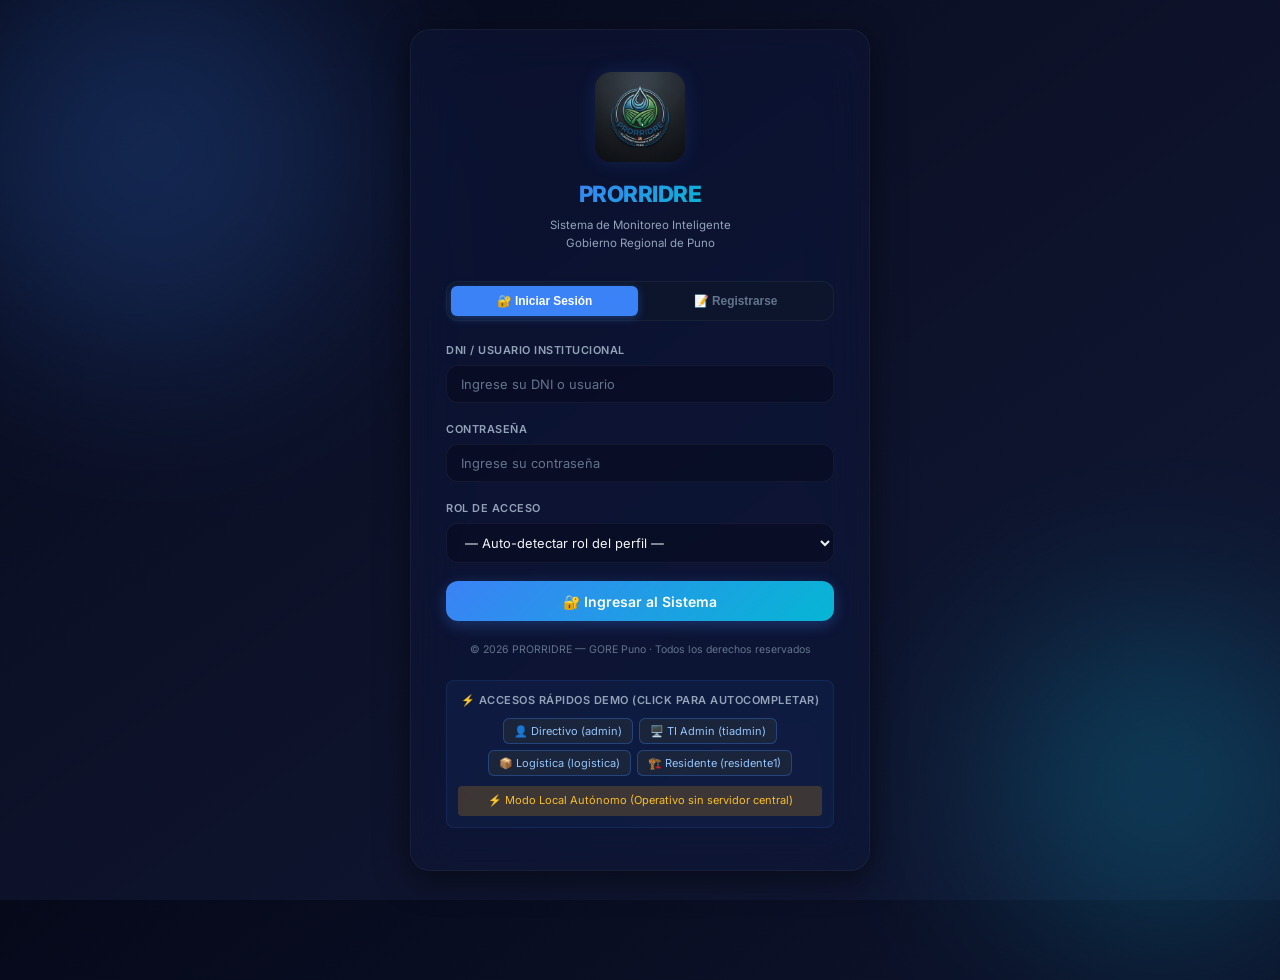
<file: YASMIN-MODEL-REDES-main/YASMIN-MODEL-REDES-main/index.html>
<!DOCTYPE html>
<html lang="es">
<head>
  <meta charset="UTF-8">
  <meta name="viewport" content="width=device-width, initial-scale=1.0">
  <meta name="description" content="PRORRIDRE Smart Dashboard - Sistema de Monitoreo Inteligente del Programa Regional de Riego y Drenaje, GORE Puno">
  <title>PRORRIDRE — Inicio de Sesión</title>
  <link rel="stylesheet" href="css/styles.css">
  <link rel="icon" href="assets/logo.jpg" type="image/jpeg">
  <style>
    .btn-demo-chip {
      background: rgba(30, 41, 59, 0.85);
      border: 1px solid rgba(59, 130, 246, 0.35);
      color: #93c5fd;
      border-radius: 6px;
      padding: 5px 10px;
      font-size: 11px;
      font-family: inherit;
      cursor: pointer;
      transition: all 0.2s ease;
    }
    .btn-demo-chip:hover {
      background: rgba(59, 130, 246, 0.25);
      border-color: #60a5fa;
      color: #ffffff;
      transform: translateY(-1px);
    }
  </style>
</head>
<body class="login-page">

  <div class="login-card">
    <!-- Logo -->
    <div class="login-logo">
      <img src="assets/logo.jpg" alt="PRORRIDRE Logo">
      <h1>PRORRIDRE</h1>
      <p>Sistema de Monitoreo Inteligente<br>Gobierno Regional de Puno</p>
    </div>

    <!-- Auth Tabs Switcher -->
    <div class="auth-tabs">
      <button type="button" class="auth-tab active" id="tabLogin" onclick="switchAuthTab('login')">
        🔐 Iniciar Sesión
      </button>
      <button type="button" class="auth-tab" id="tabRegister" onclick="switchAuthTab('register')">
        📝 Registrarse
      </button>
    </div>

    <!-- Active Session Notification Card -->
    <div id="sessionDetectedBox" style="display:none; margin: 12px 0 16px 0; padding: 12px 14px; border-radius: 8px; background: rgba(59, 130, 246, 0.12); border: 1px solid rgba(59, 130, 246, 0.35); text-align: center;">
      <div style="font-size: 13px; color: #e2e8f0; margin-bottom: 4px;">
        📌 <strong>Sesión activa:</strong> <span id="sessionDetectedName" style="color: #60a5fa; font-weight: 600;"></span>
      </div>
      <div style="font-size: 11px; color: #94a3b8; margin-bottom: 10px;">
        Perfil asignado: <span id="sessionDetectedRole" style="color: #38bdf8; font-weight: 600;"></span>
      </div>
      <div style="display: flex; gap: 8px; justify-content: center;">
        <a href="dashboard.html" class="btn btn-primary" style="padding: 6px 14px; font-size: 12px; text-decoration: none; display: inline-flex; align-items: center; gap: 4px;">
          Entrar al Dashboard →
        </a>
        <button type="button" onclick="limpiarSesionYQuedarse()" class="btn btn-ghost" style="padding: 6px 12px; font-size: 12px; border: 1px solid rgba(239, 68, 68, 0.4); color: #fca5a5;">
          🚪 Cambiar Usuario
        </button>
      </div>
    </div>

    <!-- Notification Messages -->
    <div id="loginError" class="login-error">
      <span>⚠️</span> <span id="loginErrorMsg">Credenciales incorrectas</span>
    </div>
    <div id="loginSuccess" class="login-success">
      <span>✅</span> <span id="loginSuccessMsg">Operación completada con éxito</span>
    </div>

    <!-- PANEL 1: Login Form -->
    <div class="auth-panel active" id="panelLogin">
      <form id="loginForm" autocomplete="off">
        <div class="form-group">
          <label for="loginUser">DNI / Usuario Institucional</label>
          <input type="text" id="loginUser" placeholder="Ingrese su DNI o usuario" required>
        </div>

        <div class="form-group">
          <label for="loginPass">Contraseña</label>
          <input type="password" id="loginPass" placeholder="Ingrese su contraseña" required>
        </div>

        <div class="form-group">
          <label for="loginRol">Rol de Acceso</label>
          <select id="loginRol">
            <option value="">— Auto-detectar rol del perfil —</option>
            <option value="Directivo">Directivo</option>
            <option value="Residente de Obra">Residente de Obra</option>
            <option value="Abastecimiento">Abastecimiento</option>
            <option value="TI Admin">TI Admin</option>
          </select>
        </div>

        <button type="submit" class="btn btn-primary" id="loginBtn" style="width: 100%;">
          🔐 Ingresar al Sistema
        </button>
      </form>
    </div>

    <!-- PANEL 2: Register Form -->
    <div class="auth-panel" id="panelRegister">
      <form id="registerForm" autocomplete="off">
        <div class="form-row">
          <div class="form-group">
            <label for="regDni">DNI</label>
            <input type="text" id="regDni" placeholder="8 dígitos" maxlength="8" pattern="[0-9]{8}" required>
          </div>
          <div class="form-group">
            <label for="regUser">Usuario</label>
            <input type="text" id="regUser" placeholder="ej. mquispe" required>
          </div>
        </div>

        <div class="form-group">
          <label for="regNombre">Nombres y Apellidos</label>
          <input type="text" id="regNombre" placeholder="ej. Ing. Mario Quispe Condori" required>
        </div>

        <div class="form-row">
          <div class="form-group">
            <label for="regCargo">Cargo</label>
            <input type="text" id="regCargo" placeholder="ej. Supervisor de Obra" required>
          </div>
          <div class="form-group">
            <label for="regRol">Rol Institucional</label>
            <select id="regRol" required>
              <option value="Directivo">Directivo</option>
              <option value="Residente de Obra">Residente de Obra</option>
              <option value="Abastecimiento">Abastecimiento</option>
              <option value="TI Admin">TI Admin</option>
            </select>
          </div>
        </div>

        <div class="form-row">
          <div class="form-group">
            <label for="regPass">Contraseña</label>
            <input type="password" id="regPass" placeholder="Mínimo 4 caracteres" minlength="4" required>
          </div>
          <div class="form-group">
            <label for="regPassConfirm">Confirmar</label>
            <input type="password" id="regPassConfirm" placeholder="Repetir contraseña" minlength="4" required>
          </div>
        </div>

        <button type="submit" class="btn btn-primary" id="registerBtn" style="width: 100%;">
          ✨ Crear Cuenta e Ingresar
        </button>
      </form>
    </div>

    <div class="login-footer">
      © 2026 PRORRIDRE — GORE Puno · Todos los derechos reservados
    </div>

    <!-- Quick Access Demo Chips -->
    <div class="login-hint" style="margin-top: 1.5rem; text-align: center;">
      <div style="font-size: 11px; color: #94a3b8; margin-bottom: 8px; font-weight: 600; text-transform: uppercase; letter-spacing: 0.5px;">
        ⚡ Accesos Rápidos Demo (Click para autocompletar)
      </div>
      <div style="display: flex; flex-wrap: wrap; gap: 6px; justify-content: center; margin-bottom: 10px;">
        <button type="button" class="btn-demo-chip" onclick="cargarUsuarioDemo('admin', 'admin123', 'Directivo')">👤 Directivo (admin)</button>
        <button type="button" class="btn-demo-chip" onclick="cargarUsuarioDemo('tiadmin', 'tiadmin123', 'TI Admin')">🖥️ TI Admin (tiadmin)</button>
        <button type="button" class="btn-demo-chip" onclick="cargarUsuarioDemo('logistica', 'logistica123', 'Abastecimiento')">📦 Logística (logistica)</button>
        <button type="button" class="btn-demo-chip" onclick="cargarUsuarioDemo('residente1', 'residente123', 'Residente de Obra')">🏗️ Residente (residente1)</button>
      </div>
      <div id="backendBadge" style="font-size: 11px; padding: 6px 8px; border-radius: 4px; background: rgba(59,130,246,0.15); color: #93c5fd; text-align: center;">
        Verificando conexión con API On-Premise...
      </div>
    </div>
  </div>

  <script src="js/data.js"></script>
  <script src="js/auth.js"></script>
  <script src="js/api.js"></script>
  <script>
    // Tab switching
    function switchAuthTab(tab) {
      hideAlerts();
      const tabLogin = document.getElementById("tabLogin");
      const tabRegister = document.getElementById("tabRegister");
      const panelLogin = document.getElementById("panelLogin");
      const panelRegister = document.getElementById("panelRegister");

      if (tab === "register") {
        tabLogin.classList.remove("active");
        tabRegister.classList.add("active");
        panelLogin.classList.remove("active");
        panelRegister.classList.add("active");
      } else {
        tabRegister.classList.remove("active");
        tabLogin.classList.add("active");
        panelRegister.classList.remove("active");
        panelLogin.classList.add("active");
      }
    }

    // Check backend health
    Api.checkHealth().then(isOnline => {
      const badge = document.getElementById("backendBadge");
      if (badge) {
        if (isOnline) {
          badge.style.background = "rgba(16, 185, 129, 0.2)";
          badge.style.color = "#34d399";
          badge.innerHTML = "🟢 Servidor FastAPI On-Premise En Línea (127.0.0.1:8000)";
        } else {
          badge.style.background = "rgba(245, 158, 11, 0.2)";
          badge.style.color = "#fbbf24";
          badge.innerHTML = "⚡ Modo Local Autónomo (Operativo sin servidor central)";
        }
      }
    });

    // Sesión previa: Mostrar información en vez de redirigir a ciegas
    const currentSession = Auth.getSession();
    const sessionBox = document.getElementById("sessionDetectedBox");
    if (currentSession && sessionBox) {
      const nameEl = document.getElementById("sessionDetectedName");
      const roleEl = document.getElementById("sessionDetectedRole");
      if (nameEl) nameEl.textContent = currentSession.nombre || currentSession.username;
      if (roleEl) roleEl.textContent = currentSession.rol;
      sessionBox.style.display = "block";
    }

    function limpiarSesionYQuedarse() {
      localStorage.removeItem(Auth.SESSION_KEY);
      localStorage.removeItem(Auth.TOKEN_KEY);
      const sessionBox = document.getElementById("sessionDetectedBox");
      if (sessionBox) sessionBox.style.display = "none";
      showSuccess("Sesión finalizada. Ingrese con sus nuevas credenciales.");
      document.getElementById("loginUser").value = "";
      document.getElementById("loginPass").value = "";
      document.getElementById("loginRol").value = "";
    }

    function cargarUsuarioDemo(user, pass, rol) {
      document.getElementById("loginUser").value = user;
      document.getElementById("loginPass").value = pass;
      document.getElementById("loginRol").value = rol;
      hideAlerts();
      const loginBtn = document.getElementById("loginBtn");
      if (loginBtn) {
        loginBtn.focus();
      }
    }

    const errorBox = document.getElementById("loginError");
    const errorMsg = document.getElementById("loginErrorMsg");
    const successBox = document.getElementById("loginSuccess");
    const successMsg = document.getElementById("loginSuccessMsg");

    function hideAlerts() {
      errorBox.classList.remove("visible");
      successBox.classList.remove("visible");
    }

    function showError(msg) {
      hideAlerts();
      errorMsg.textContent = msg;
      errorBox.classList.add("visible");
    }

    function showSuccess(msg) {
      hideAlerts();
      successMsg.textContent = msg;
      successBox.classList.add("visible");
    }

    /* ── Login Submission ── */
    const loginForm = document.getElementById("loginForm");
    loginForm.addEventListener("submit", async function(e) {
      e.preventDefault();
      hideAlerts();

      const user = document.getElementById("loginUser").value.trim();
      const pass = document.getElementById("loginPass").value;
      const rol  = document.getElementById("loginRol").value;

      if (!user || !pass) {
        showError("Complete todos los campos obligatorios.");
        return;
      }

      const loginBtn = document.getElementById("loginBtn");
      loginBtn.disabled = true;
      loginBtn.textContent = "Validando credenciales...";

      try {
        const result = await Api.login(user, pass, rol || null);

        if (!result.success) {
          showError(result.message);
          loginBtn.disabled = false;
          loginBtn.textContent = "🔐 Ingresar al Sistema";
          return;
        }

        // Validate role if specified
        if (rol && result.session.rol !== rol) {
          localStorage.removeItem(Auth.SESSION_KEY);
          showError("El rol seleccionado no coincide con su perfil. Su perfil asignado es: " + result.session.rol);
          loginBtn.disabled = false;
          loginBtn.textContent = "🔐 Ingresar al Sistema";
          return;
        }

        // Ensure session is saved firmly in localStorage
        localStorage.setItem(Auth.SESSION_KEY, JSON.stringify(result.session));
        if (result.token) localStorage.setItem(Auth.TOKEN_KEY, result.token);

        showSuccess("¡Sesión iniciada con éxito! Redirigiendo...");
        setTimeout(() => {
          window.location.href = "dashboard.html";
        }, 300);
      } catch (err) {
        console.error("Login error:", err);
        showError("Error de conexión durante el inicio de sesión.");
        loginBtn.disabled = false;
        loginBtn.textContent = "🔐 Ingresar al Sistema";
      }
    });

    /* ── Register Submission ── */
    const registerForm = document.getElementById("registerForm");
    registerForm.addEventListener("submit", async function(e) {
      e.preventDefault();
      hideAlerts();

      const dni = document.getElementById("regDni").value.trim();
      const user = document.getElementById("regUser").value.trim();
      const nombre = document.getElementById("regNombre").value.trim();
      const cargo = document.getElementById("regCargo").value.trim();
      const rol = document.getElementById("regRol").value;
      const pass = document.getElementById("regPass").value;
      const passConfirm = document.getElementById("regPassConfirm").value;

      if (!dni || !user || !nombre || !cargo || !pass) {
        showError("Por favor complete todos los datos requeridos.");
        return;
      }

      if (pass !== passConfirm) {
        showError("Las contraseñas no coinciden. Verifíquelas e intente nuevamente.");
        return;
      }

      const registerBtn = document.getElementById("registerBtn");
      registerBtn.disabled = true;
      registerBtn.textContent = "Registrando usuario...";

      try {
        const result = await Api.register({
          dni,
          username: user,
          nombre,
          cargo,
          rol,
          password: pass
        });

        if (!result.success) {
          showError(result.message);
          registerBtn.disabled = false;
          registerBtn.textContent = "✨ Crear Cuenta e Ingresar";
          return;
        }

        // Save session firmly
        localStorage.setItem(Auth.SESSION_KEY, JSON.stringify(result.session));
        if (result.token) localStorage.setItem(Auth.TOKEN_KEY, result.token);

        showSuccess("¡Registro exitoso! Accediendo al sistema PRORRIDRE...");
        setTimeout(() => {
          window.location.href = "dashboard.html";
        }, 500);
      } catch (err) {
        console.error("Register error:", err);
        showError("Error de conexión durante el registro.");
        registerBtn.disabled = false;
        registerBtn.textContent = "✨ Crear Cuenta e Ingresar";
      }
    });
  </script>
</body>
</html>
</file>
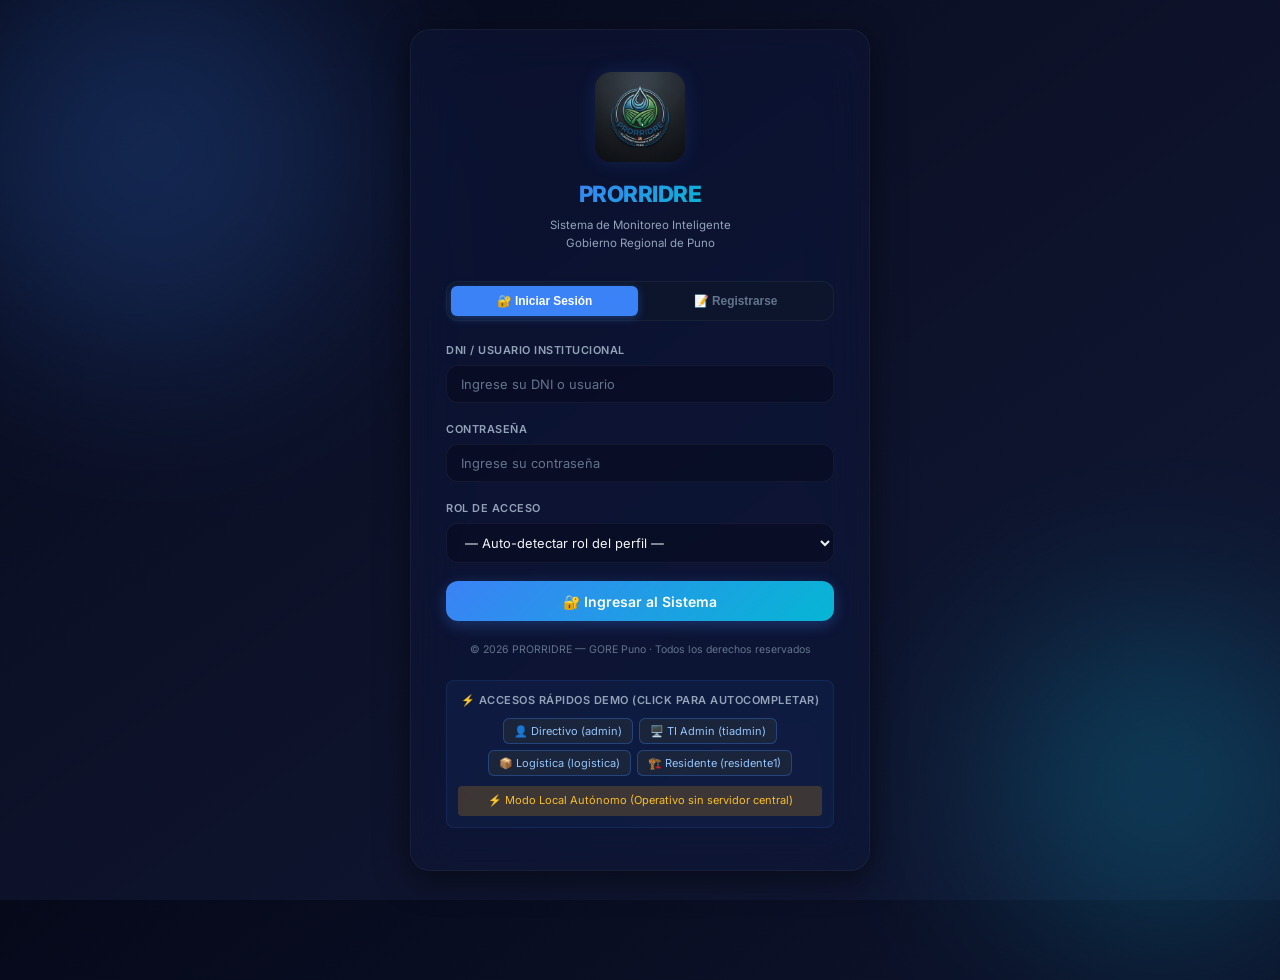
<file: YASMIN-MODEL-REDES-main/YASMIN-MODEL-REDES-main/dashboard.html>
<!DOCTYPE html>
<html lang="es">
<head>
  <meta charset="UTF-8">
  <meta name="viewport" content="width=device-width, initial-scale=1.0">
  <meta name="description" content="PRORRIDRE Smart Dashboard Ejecutivo - Monitoreo de obras, logística, gestión documental y activos fijos">
  <title>PRORRIDRE — Dashboard Inteligente</title>
  <link rel="stylesheet" href="css/styles.css">
  <link rel="icon" href="assets/logo.jpg" type="image/jpeg">
  <!-- Vendor libraries (100% Offline / On-Premise LAN) -->
  <script src="js/vendor/chart.umd.min.js"></script>
  <script src="js/vendor/three.min.js"></script>
  <script src="js/vendor/OrbitControls.js"></script>
</head>
<body>
  <div class="dashboard-layout" id="dashLayout">

    <!-- ═══════ SIDEBAR ═══════ -->
    <aside class="sidebar" id="sidebar">
      <div class="sidebar-brand">
        <img src="assets/logo.jpg" alt="Logo">
        <div class="sidebar-brand-text">
          <h2>PRORRIDRE</h2>
          <span>Smart Dashboard v1.0</span>
        </div>
      </div>

      <!-- Navigation -->
      <div class="sidebar-section">
        <div class="sidebar-section-label">Principal</div>
        <ul class="sidebar-nav">
          <li><a href="#" class="active" data-view="ejecutiva" id="nav-ejecutiva"><span class="nav-icon">📊</span> Vista Ejecutiva</a></li>
          <li><a href="#" data-view="logistica" id="nav-logistica"><span class="nav-icon">🏗️</span> Logística y Proyectos <span class="nav-badge warning" id="badge-logistica">5</span></a></li>
          <li><a href="#" data-view="infraestructura" id="nav-infraestructura"><span class="nav-icon">🖥️</span> Infraestructura TI <span class="nav-badge" id="badge-infra">3</span></a></li>
        </ul>
      </div>

      <div class="sidebar-section">
        <div class="sidebar-section-label">Herramientas Inteligentes</div>
        <ul class="sidebar-nav">
          <li><a href="#" data-view="alertas" id="nav-alertas"><span class="nav-icon">🔔</span> Centro de Alertas <span class="nav-badge" id="badge-alertas">9</span></a></li>
          <li><a href="#" data-view="emulador" id="nav-emulador"><span class="nav-icon">⚡</span> Emulador SGD / SIAF</a></li>
          <li><a href="#" data-view="asistente" id="nav-asistente"><span class="nav-icon">🤖</span> Asistente IA Local</a></li>
          <li><a href="#" data-view="reportes" id="nav-reportes"><span class="nav-icon">📋</span> Resumen Ejecutivo</a></li>
        </ul>
      </div>

      <div class="sidebar-section">
        <div class="sidebar-section-label">Sistemas Externos</div>
        <ul class="sidebar-nav">
          <li><a href="#" onclick="alert('Enlace a SGD del GORE Puno')"><span class="nav-icon">📄</span> SGD — Gestión Documental</a></li>
          <li><a href="#" onclick="alert('Enlace a SIGA')"><span class="nav-icon">📦</span> SIGA — Logística</a></li>
          <li><a href="#" onclick="alert('Enlace a SIAF')"><span class="nav-icon">💰</span> SIAF — Finanzas</a></li>
          <li><a href="http://192.168.1.100:8000" target="_blank"><span class="nav-icon">⚙️</span> ERPNext Local</a></li>
        </ul>
      </div>

      <!-- Network Status -->
      <div class="sidebar-status">
        <div class="status-indicator status-offline" id="statusInternet">
          <span class="dot"></span>
          Internet: Caído (1h 32m)
        </div>
        <div class="status-indicator status-online" id="statusLAN">
          <span class="dot"></span>
          Red LAN: 1000 Mbps ✓
        </div>
        <div class="status-indicator status-local" id="statusERP">
          <span class="dot"></span>
          ERPNext: Modo Local
        </div>
      </div>

      <!-- User Profile -->
      <div class="sidebar-user" id="sidebarUser">
        <div class="sidebar-user-avatar-placeholder" id="userAvatarPlaceholder">CQ</div>
        <div class="sidebar-user-info">
          <div class="name" id="userName">Cargando...</div>
          <div class="role" id="userRole">—</div>
        </div>
        <button class="logout-btn" onclick="Auth.logout()" title="Cerrar sesión">🚪</button>
      </div>
    </aside>

    <!-- ═══════ MAIN AREA ═══════ -->
    <div style="display:contents">

      <!-- Top Bar -->
      <header class="topbar">
        <div class="topbar-left">
          <button class="mobile-toggle" id="mobileToggle" onclick="toggleSidebar()">☰</button>
          <div>
            <h1 id="pageTitle">Vista Ejecutiva</h1>
            <div class="topbar-breadcrumb">PRORRIDRE › Dashboard › <span id="breadcrumb">Resumen General</span></div>
          </div>
        </div>
        <div class="topbar-right">
          <div class="mode-local-banner visible" id="modeBanner">
            ⚡ Modo Local Activo (LAN)
          </div>
          <div class="topbar-time" id="clockDisplay">--:--:--</div>
        </div>
      </header>

      <!-- Main Content Area -->
      <main class="main-content">

        <!-- ═══════════════════════════════
             VIEW: EJECUTIVA
             ═══════════════════════════════ -->
        <section class="view-panel active" id="view-ejecutiva">

          <!-- KPI Row -->
          <div class="kpi-grid" id="kpiGrid">
            <!-- Filled by JS -->
          </div>

          <!-- Charts Row -->
          <div class="grid-2">
            <div class="card">
              <div class="card-header">
                <h3>📈 Ejecución Presupuestal Mensual</h3>
                <span class="subtitle">PIM S/ 45,637,342</span>
              </div>
              <div class="chart-container">
                <canvas id="chartEjecucion"></canvas>
              </div>
            </div>
            <div class="card">
              <div class="card-header">
                <h3>🎯 Distribución del Presupuesto</h3>
                <span class="subtitle">Ejecutado vs. Comprometido vs. Por Ejecutar</span>
              </div>
              <div class="chart-container" style="height:240px; display:flex; align-items:center; justify-content:center;">
                <canvas id="chartDonut"></canvas>
                <div class="donut-center">
                  <div class="value" id="donutPct">63%</div>
                  <div class="label">Avance</div>
                </div>
              </div>
            </div>
          </div>

          <!-- Alerts + Expedientes -->
          <div class="grid-2">
            <div class="card">
              <div class="card-header">
                <h3>🚨 Alertas Prioritarias</h3>
                <button class="btn btn-sm btn-ghost" onclick="switchView('alertas')">Ver todas →</button>
              </div>
              <div class="alert-list" id="alertPreview">
                <!-- Filled by JS -->
              </div>
            </div>
            <div class="card">
              <div class="card-header">
                <h3>📄 Embudo de Expedientes (SGD)</h3>
                <span class="subtitle">Hoy: <strong id="expHoy">18</strong> expedientes</span>
              </div>
              <div class="chart-container" style="height:220px;">
                <canvas id="chartFunnel"></canvas>
              </div>
              <div style="margin-top:0.8rem;">
                <table class="data-table" id="expTable">
                  <thead>
                    <tr><th>Expediente</th><th>Asunto</th><th>Días</th><th>Tipo</th></tr>
                  </thead>
                  <tbody id="expTableBody">
                    <!-- Filled by JS -->
                  </tbody>
                </table>
              </div>
            </div>
          </div>

          <!-- Obras Preview -->
          <div class="card">
            <div class="card-header">
              <h3>🏗️ Estado de Obras de Riego y Drenaje</h3>
              <button class="btn btn-sm btn-ghost" onclick="switchView('logistica')">Ver detalle →</button>
            </div>
            <div class="obras-grid" id="obrasPreview">
              <!-- Filled by JS -->
            </div>
          </div>
        </section>

        <!-- ═══════════════════════════════
             VIEW: LOGÍSTICA Y PROYECTOS
             ═══════════════════════════════ -->
        <section class="view-panel" id="view-logistica">

          <!-- Sub-tabs -->
          <div class="view-tabs">
            <button class="view-tab active" data-subtab="proyectos" onclick="switchSubTab(this,'logistica')">🏗️ Proyectos / Obras</button>
            <button class="view-tab" data-subtab="almacen" onclick="switchSubTab(this,'logistica')">📦 Almacén y Stock</button>
            <button class="view-tab" data-subtab="compras" onclick="switchSubTab(this,'logistica')">🛒 Órdenes de Compra</button>
            <button class="view-tab" data-subtab="activos" onclick="switchSubTab(this,'logistica')">🖥️ Activos Fijos</button>
          </div>

          <!-- Subtab: Proyectos -->
          <div class="view-panel active" id="subtab-proyectos">
            <div class="kpi-grid">
              <div class="kpi-card blue">
                <div class="kpi-icon">🏗️</div>
                <div class="kpi-label">Total Obras</div>
                <div class="kpi-value blue">8</div>
                <div class="kpi-sub">Región Puno 2026</div>
              </div>
              <div class="kpi-card green">
                <div class="kpi-icon">▶️</div>
                <div class="kpi-label">En Ejecución</div>
                <div class="kpi-value green">5</div>
                <div class="kpi-sub">Avance promedio: 61.4%</div>
              </div>
              <div class="kpi-card red">
                <div class="kpi-icon">⏸️</div>
                <div class="kpi-label">Paralizadas</div>
                <div class="kpi-value red">1</div>
                <div class="kpi-sub">Canal Irrigación Ayaviri</div>
              </div>
              <div class="kpi-card green">
                <div class="kpi-icon">✅</div>
                <div class="kpi-label">Finalizadas</div>
                <div class="kpi-value green">2</div>
                <div class="kpi-sub">100% liquidadas</div>
              </div>
            </div>

            <div class="card">
              <div class="card-header">
                <h3>📋 Detalle de Obras</h3>
              </div>
              <div class="obras-grid" id="obrasFullGrid">
                <!-- Filled by JS -->
              </div>
            </div>
          </div>

          <!-- Subtab: Almacén -->
          <div class="view-panel" id="subtab-almacen">
            <div class="card">
              <div class="card-header">
                <h3>📦 Inventario de Almacén — Stock Actual</h3>
                <span class="subtitle">Materiales e insumos para obras</span>
              </div>
              <table class="data-table">
                <thead>
                  <tr><th>Código</th><th>Material</th><th>Stock</th><th>Mín.</th><th>Estado</th><th>Proyecto</th></tr>
                </thead>
                <tbody id="almacenTableBody">
                  <!-- Filled by JS -->
                </tbody>
              </table>
            </div>
          </div>

          <!-- Subtab: Compras -->
          <div class="view-panel" id="subtab-compras">
            <div class="card">
              <div class="card-header">
                <h3>🛒 Órdenes de Compra Pendientes</h3>
                <span class="subtitle">SIGA / ERPNext</span>
              </div>
              <table class="data-table">
                <thead>
                  <tr><th>Nro. OC</th><th>Descripción</th><th>Monto</th><th>Estado</th><th>Fecha</th><th>Proveedor</th></tr>
                </thead>
                <tbody id="comprasTableBody">
                  <!-- Filled by JS -->
                </tbody>
              </table>
            </div>
          </div>

          <!-- Subtab: Activos Fijos -->
          <div class="view-panel" id="subtab-activos">
            <div class="grid-2">
              <div class="card">
                <div class="card-header">
                  <h3>💻 Parque Informático</h3>
                  <span class="subtitle">43 computadoras</span>
                </div>
                <div class="chart-container" style="height:220px;">
                  <canvas id="chartPCs"></canvas>
                </div>

                <!-- AI Recommendation -->
                <div class="ai-recommendation mt-2">
                  <div class="ai-icon">🤖</div>
                  <div class="ai-text">
                    <h4>Recomendación IA: Renovación Urgente</h4>
                    <p>Se detectaron <strong>12 computadoras con Windows 7</strong> (sin soporte desde 2020). Riesgo de seguridad y compatibilidad con SGD/SIGA. Se recomienda migración a Windows 11.</p>
                    <div class="ai-savings">💡 Ahorro estimado en soporte técnico: S/ 18,000/año</div>
                  </div>
                </div>
              </div>
              <div class="card">
                <div class="card-header">
                  <h3>🚜 Maquinaria de Obra</h3>
                  <span class="subtitle">15 unidades</span>
                </div>
                <div class="chart-container" style="height:220px;">
                  <canvas id="chartMaquinaria"></canvas>
                </div>

                <div class="ai-recommendation mt-2">
                  <div class="ai-icon">🤖</div>
                  <div class="ai-text">
                    <h4>Mantenimiento Preventivo Programado</h4>
                    <p>4 maquinarias requieren servicio este mes. Basado en horas de operación y ciclos de mantenimiento, se recomienda atención prioritaria a excavadoras (>2,000 hrs).</p>
                    <div class="ai-savings">💡 Reducción de fallos no planificados: ~35%</div>
                  </div>
                </div>
              </div>
            </div>
          </div>
        </section>

        <!-- ═══════════════════════════════
             VIEW: INFRAESTRUCTURA TI
             ═══════════════════════════════ -->
        <section class="view-panel" id="view-infraestructura">

          <!-- 🔌 CABLE DIAGNOSTIC & HOST COMPUTER IDENTIFICATION -->
          <div class="cable-diagnostic-banner" id="cableBanner">
            <div class="cable-status-header">
              <div class="cable-icon-badge">
                <div class="pulse-cable" id="cableIcon">🔌</div>
                <div>
                  <h3 style="margin:0; font-size:1.15rem; color:#fff; display:flex; align-items:center; gap:8px;">
                    Cable de Red Conectado: <span id="cableHostStatusText" style="color:#34d399;">Ethernet RJ45 (1000 Mbps Gigabit)</span>
                  </h3>
                  <span style="font-size:0.8rem; color:var(--c-text-secondary);" id="cableHostSubtitle">
                    Identificado en tu computadora · Conexión directa a Switch Core de Oficinas PRORRIDRE
                  </span>
                </div>
              </div>
              <div style="display:flex; gap:8px; flex-wrap:wrap;">
                <button class="btn btn-sm btn-primary" onclick="diagnosticarCableMiEquipo()" id="btnDiagCable">
                  ⚡ Diagnosticar Cable y Ping
                </button>
                <button class="btn btn-sm btn-danger" onclick="toggleSimularFallaInternet()" id="btnToggleFalla">
                  🚨 Simular Falla de Internet (Bucle 2h)
                </button>
              </div>
            </div>

            <div class="cable-metrics-grid">
              <div class="cable-metric-item">
                <div class="label">Tarjeta / Interfaz</div>
                <div class="val" id="diagInterfaz">Ethernet GbE Controller</div>
              </div>
              <div class="cable-metric-item">
                <div class="label">Tipo de Cable</div>
                <div class="val" id="diagTipoCable">UTP Cat 6 / RJ45</div>
              </div>
              <div class="cable-metric-item">
                <div class="label">Velocidad del Enlace</div>
                <div class="val" id="diagVelocidad" style="color:#34d399;">1000 Mbps (Full Duplex)</div>
              </div>
              <div class="cable-metric-item">
                <div class="label">IP Local Asignada</div>
                <div class="val" id="diagIp" style="font-family:var(--font-mono); color:#93c5fd;">192.168.0.10</div>
              </div>
              <div class="cable-metric-item">
                <div class="label">Switch y Puerto Asignado</div>
                <div class="val" id="diagSwitchPort">Switch Core (GbE-12)</div>
              </div>
              <div class="cable-metric-item">
                <div class="label">Estado de Internet</div>
                <div class="val" id="diagInternetStatus" style="color:#34d399;">🟢 Enlace Activo</div>
              </div>
            </div>
          </div>

          <!-- 🌐 THREE.JS 3D STRUCTURED CABLING & NETWORK DIGITAL TWIN -->
          <div class="card mb-3" style="position: relative; overflow: hidden;">
            <div class="card-header">
              <div>
                <h3>🌐 Topología 3D en Tiempo Real — Network Digital Twin PRORRIDRE</h3>
                <span class="subtitle">Inventario institucional georreferenciado por oficina y piso · edificio de 7 niveles</span>
              </div>
              <div style="display:flex; align-items:center; gap:8px; flex-wrap:wrap;">
                <button class="btn btn-sm btn-success" id="btnConectarPcModal" onclick="window.abrirModalNuevoDispositivo()" style="background:#10b981; border-color:#059669; font-weight:700; box-shadow:0 0 14px rgba(16,185,129,0.35);">
                  ➕ Agregar equipo
                </button>
                <button class="btn btn-sm btn-primary" id="btnRunIpScan" onclick="window.cargarTablaAdvancedIpScanner()">
                  ↻ Actualizar inventario
                </button>
                <button class="btn btn-sm btn-danger" id="btnSimularBucle" onclick="simularBucleRedAccion()" title="Simula bucle físico de patch-cords sin BPDU Guard">
                  🚨 Simular Bucle de Red (2h)
                </button>
                <button class="btn btn-sm btn-ghost" id="btnToggleSimDemo" onclick="toggleModoDemoCable()">
                  🔌 Alternar Modo Simulación / Físico
                </button>
                <span class="badge badge-primary" id="net3dEngineBadge">WebGL / Three.js 60 FPS</span>
              </div>
            </div>

            <div id="network3dContainer" style="position: relative; width: 100%; height: 560px; background: #060914; border-radius: 12px; overflow: hidden; border: 1px solid rgba(59, 130, 246, 0.25);">
              
              <!-- ESTADO CONDICIONAL BLOQUEADO (ESPERANDO CABLE ETHERNET) -->
              <div id="net3dLockScreen" style="position: absolute; inset: 0; background: rgba(6, 9, 20, 0.94); backdrop-filter: blur(16px); z-index: 10; display: flex; flex-direction: column; align-items: center; justify-content: center; padding: 2rem; text-align: center;">
                <div style="width: 80px; height: 80px; border-radius: 50%; background: rgba(239, 68, 68, 0.15); border: 2px dashed #ef4444; display: flex; align-items: center; justify-content: center; font-size: 38px; margin-bottom: 1.25rem;">
                  🔌
                </div>
                <h3 id="net3dLockTitle" style="color: #fff; font-size: 1.3rem; margin-bottom: 0.5rem; font-weight: 700;">
                  Esperando conexión por cable Ethernet...
                </h3>
                <p id="net3dLockReason" style="max-width: 520px; color: var(--c-text-secondary); font-size: 0.88rem; line-height: 1.5; margin-bottom: 1.5rem;">
                  ⚠️ Detectada conexión inalámbrica Wi-Fi activa (802.11) o cable de red desconectado. Por requerimientos de telemetría de baja latencia e integridad física de canal, conecte el cable RJ45 a su laptop para activar el entorno 3D.
                </p>
                <button class="btn btn-primary" onclick="toggleModoDemoCable()" style="box-shadow: 0 0 20px rgba(59, 130, 246, 0.5);">
                  🔌 Simular Conexión Cable Ethernet (Modo Demo)
                </button>
              </div>

              <!-- HUD DE TELEMETRÍA 3D (OVERLAY FLOTANTE) -->
              <div id="net3dHud" style="position: absolute; top: 16px; left: 16px; z-index: 5; background: rgba(15, 23, 42, 0.88); backdrop-filter: blur(12px); border: 1px solid rgba(59, 130, 246, 0.35); border-radius: 10px; padding: 12px 16px; font-size: 11.5px; color: #fff; display: flex; flex-direction: column; gap: 6px; box-shadow: 0 8px 24px rgba(0,0,0,0.5); pointer-events: none; display: none;">
                <div style="font-weight: 700; color: #38bdf8; display: flex; align-items: center; gap: 6px;">
                  📡 TELEMETRÍA & DIGITAL TWIN EN VIVO (WEBSOCKETS)
                </div>
                <div>⚡ Latencia al Origen: <span id="hudLatency" style="color: #34d399; font-weight: bold;">-- ms</span></div>
                <div>🌐 Gateway LAN: <span id="hudGateway" style="color: #93c5fd; font-family: var(--font-mono);">192.168.1.1</span></div>
                <div>📦 Saltos Lógicos: <span id="hudHops" style="color: #fbbf24; font-weight: bold;">4 Saltos</span></div>
                <div>🔌 Enlace Físico: <span id="hudSpeed" style="color: #34d399;">1000 Mbps Gigabit</span></div>
                <div>📊 Tormenta Broadcast: <span id="hudBroadcastPps" style="color: #38bdf8; font-weight: bold;">35 pps</span></div>
                <div style="border-top:1px solid rgba(255,255,255,0.1); padding-top:4px; margin-top:2px; font-size:10.5px; color:#cbd5e1;">
                  🖥️ <span style="color:#f87171; font-weight:bold;">12 Win7 EoL</span> · 25 Win10 · 6 Win11 · 26 Impresoras
                </div>
                <div style="font-size: 10px; color: #94a3b8; margin-top: 2px;">
                  💡 Arrastra para rotar · Rueda para zoom
                </div>
              </div>

              <!-- 🔍 BUSCADOR INTELIGENTE DE ENTIDADES Y DISPOSITIVOS EN EL DIGITAL TWIN 3D -->
              <div id="net3dSearchContainer" style="position: absolute; top: 16px; left: 50%; transform: translateX(-50%); z-index: 22; width: 440px; max-width: calc(100% - 32px);">
                <div style="position: relative; display: flex; align-items: center;">
                  <span style="position: absolute; left: 14px; color: #38bdf8; font-size: 14px; pointer-events: none;">🔍</span>
                  <input type="text" id="net3dSearchInput" placeholder="Buscar por IP, Hostname, MAC, Win7, Marca..." autocomplete="off"
                         style="width: 100%; padding: 10px 38px 10px 38px; background: rgba(15, 23, 42, 0.92); border: 1px solid rgba(59, 130, 246, 0.5); border-radius: 24px; color: #fff; font-size: 12.5px; outline: none; backdrop-filter: blur(12px); box-shadow: 0 8px 24px rgba(0,0,0,0.6); transition: all 0.2s;"
                         onfocus="this.style.borderColor='#38bdf8'; this.style.boxShadow='0 0 16px rgba(56,189,248,0.4)';"
                         onblur="setTimeout(() => { const res = document.getElementById('net3dSearchResults'); if (res && !res.matches(':hover')) res.style.display='none'; }, 250);"
                         oninput="window.buscarDispositivo3D(this.value)"
                         onkeydown="if(event.key === 'Enter') window.seleccionarPrimerResultado3D();" />
                  <button id="net3dSearchClear" onclick="window.limpiarBusqueda3D()" 
                          title="Limpiar búsqueda"
                          style="position: absolute; right: 12px; background: none; border: none; color: #94a3b8; font-size: 14px; cursor: pointer; display: none;">✕</button>
                </div>
                
                <!-- Resultados del buscador desplegables -->
                <div id="net3dSearchResults" style="display: none; position: absolute; top: 44px; left: 0; right: 0; max-height: 290px; overflow-y: auto; background: rgba(15, 23, 42, 0.98); border: 1px solid rgba(59, 130, 246, 0.4); border-radius: 12px; box-shadow: 0 12px 32px rgba(0,0,0,0.85); backdrop-filter: blur(16px); padding: 6px; z-index: 23;">
                  <!-- Injected via JS -->
                </div>
              </div>
              <label class="network-floor-control" for="net3dFloorFilter">
                <span>Nivel visible</span>
                <select id="net3dFloorFilter">
                  <option value="">Todos los niveles</option>
                  <option value="1">Piso 1</option><option value="2">Piso 2</option>
                  <option value="3">Piso 3</option><option value="4">Piso 4</option>
                  <option value="5">Piso 5</option><option value="6">Piso 6</option>
                  <option value="7">Piso 7</option>
                </select>
              </label>

              <!-- MODAL FLOTANTE DE ALERTA DE BUCLE DE RED (SWITCHING LOOP) -->
              <div id="switchingLoopModal" style="display:none; flex-direction:column; position:absolute; bottom:20px; right:20px; z-index:20; background:rgba(15,23,42,0.96); border:2px solid #ef4444; box-shadow:0 0 30px rgba(239,68,68,0.6); border-radius:12px; padding:16px 20px; max-width:440px; backdrop-filter:blur(16px); animation:pulseBorder 1.2s infinite alternate;">
                <div style="display:flex; align-items:center; gap:10px; margin-bottom:8px;">
                  <span style="font-size:24px;">🚨</span>
                  <div style="font-weight:800; font-size:14px; color:#f87171; text-transform:uppercase; letter-spacing:0.5px;">
                    Alerta Crítica: Bucle de Red Detectado
                  </div>
                </div>
                <div id="loopAlertDetails" style="font-size:12.5px; line-height:1.5; color:#cbd5e1; margin-bottom:12px;">
                  <!-- Injected via JS -->
                </div>
                <div style="display:flex; gap:10px; justify-content:flex-end; margin-top:8px;">
                  <button class="btn btn-sm btn-primary" onclick="aislarBucleRedAccion()" style="background:#10b981; border-color:#059669; font-weight:bold; box-shadow:0 0 12px rgba(16,185,129,0.4); padding:8px 16px;">
                    🛡️ Aislar Puerto y Desactivar Bucle (STP)
                  </button>
                </div>
              </div>

              <!-- 🔍 MODAL INSPECTOR DE DISPOSITIVO 3D (RAYCASTING CLICK) -->
              <div id="deviceInspectorModal" style="display:none; position:absolute; top:16px; right:16px; z-index:25; width:360px; background:rgba(15, 23, 42, 0.96); backdrop-filter:blur(16px); border:1px solid rgba(59, 130, 246, 0.45); box-shadow:0 12px 32px rgba(0,0,0,0.6); border-radius:12px; padding:16px; color:#fff;">
                <div style="display:flex; justify-content:space-between; align-items:center; margin-bottom:12px; border-bottom:1px solid rgba(255,255,255,0.1); padding-bottom:8px;">
                  <div style="display:flex; align-items:center; gap:8px;">
                    <span id="inspIcon" style="font-size:22px;">💻</span>
                    <div>
                      <div id="inspHostname" style="font-weight:700; font-size:14px; color:#38bdf8;">PC-DIR-01</div>
                      <div id="inspTipo" style="font-size:11px; color:#94a3b8;">Estación de Trabajo</div>
                    </div>
                  </div>
                  <button onclick="cerrarInspectorDispositivo()" style="background:none; border:none; color:#94a3b8; font-size:18px; cursor:pointer;">✕</button>
                </div>

                <div style="display:flex; flex-direction:column; gap:8px; font-size:12px;">
                  <div style="display:flex; justify-content:space-between; background:rgba(30,41,59,0.6); padding:6px 10px; border-radius:6px;">
                    <span style="color:#94a3b8;">🌐 Dirección IP:</span>
                    <strong id="inspIp" style="color:#34d399; font-family:var(--font-mono);">192.168.1.11</strong>
                  </div>
                  <div style="display:flex; justify-content:space-between; background:rgba(30,41,59,0.6); padding:6px 10px; border-radius:6px;">
                    <span style="color:#94a3b8;">🧬 Dirección MAC:</span>
                    <strong id="inspMac" style="color:#fbbf24; font-family:var(--font-mono);">D8:9D:67:A4:12:F1</strong>
                  </div>
                  <div style="display:flex; justify-content:space-between; background:rgba(30,41,59,0.6); padding:6px 10px; border-radius:6px;">
                    <span style="color:#94a3b8;">🏷️ Hostname:</span>
                    <strong id="inspHostAlias" style="color:#e2e8f0; font-family:var(--font-mono); font-size:11px;">PC-DIR-01.prorridre.local</strong>
                  </div>
                  <div style="display:flex; justify-content:space-between; background:rgba(30,41,59,0.6); padding:6px 10px; border-radius:6px;">
                    <span style="color:#94a3b8;">🏭 Fabricante (OUI):</span>
                    <strong id="inspFabricante" style="color:#60a5fa;">Dell Inc.</strong>
                  </div>
                  <div style="display:flex; justify-content:space-between; background:rgba(30,41,59,0.6); padding:6px 10px; border-radius:6px;">
                    <span style="color:#94a3b8;">💻 Sistema Operativo:</span>
                    <span id="inspSo" style="color:#cbd5e1; font-weight:600;">Windows 10 Pro</span>
                  </div>
                  <div style="display:flex; justify-content:space-between; background:rgba(30,41,59,0.6); padding:6px 10px; border-radius:6px;">
                    <span style="color:#94a3b8;">📍 Oficina Asignada:</span>
                    <span id="inspOficina" style="color:#cbd5e1;">Dirección Ejecutiva</span>
                  </div>
                  <div style="display:flex; justify-content:space-between; background:rgba(30,41,59,0.6); padding:6px 10px; border-radius:6px;">
                    <span style="color:#94a3b8;">🔌 Conexión Física:</span>
                    <span id="inspSwitchPuerto" style="color:#38bdf8;">Switch SG250 (GbE-03)</span>
                  </div>
                </div>

                <div id="inspVulnerableBanner" style="display:none; margin-top:10px; padding:8px 10px; border-radius:6px; background:rgba(239,68,68,0.2); border:1px solid rgba(239,68,68,0.4); color:#fca5a5; font-size:11.5px; line-height:1.4;">
                  ⚠️ <strong>Alerta Crítica:</strong> Sistema Windows 7 sin soporte (EoL). Vulnerable a ataques en red LAN sin aislar.
                </div>

                <div style="margin-top:12px; display:flex; gap:6px;">
                  <button class="btn btn-sm btn-primary" onclick="probarPingDispositivo()" id="btnInspPing" style="flex:1; padding:6px; font-size:11.5px;">
                    ⚡ Probar Ping ICMP
                  </button>
                  <button class="btn btn-sm btn-ghost" onclick="window.restablecerVistaGlobal3D()" title="Regresar la cámara al panorama general" style="padding:6px 10px; font-size:11.5px;">
                    🌐 Vista Global
                  </button>
                  <button class="btn btn-sm btn-ghost" onclick="cerrarInspectorDispositivo()" style="padding:6px 10px; font-size:11.5px;">
                    ✕
                  </button>
                </div>
                <div id="inspPingResult" style="display:none; margin-top:6px; font-size:11px; text-align:center; color:#34d399;"></div>
              </div>

              <!-- CANVAS 3D AREA (THREE.JS) -->
              <div id="net3dCanvasArea" style="width: 100%; height: 100%; display: none;"></div>
            </div>
          </div>

          <section class="card mb-3 inventory-panel" id="networkInventory" aria-labelledby="networkInventoryTitle">
            <div class="card-header inventory-heading">
              <div>
                <h3 id="networkInventoryTitle">Inventario de red</h3>
                <span class="subtitle">Equipos registrados · seleccione un dato para editarlo</span>
              </div>
              <button class="btn btn-sm btn-primary" id="inventoryAddButton" type="button">＋ Agregar equipo</button>
            </div>

            <div class="inventory-summary" id="inventoryTypeCards" aria-live="polite"></div>
            <div class="inventory-validation">
              <div class="inventory-progress-heading">
                <span>Validación general</span>
                <strong id="inventoryProgressLabel">Cargando…</strong>
              </div>
              <progress id="inventoryProgress" max="100" value="0" aria-label="Progreso general de validación"></progress>
              <div class="inventory-floor-progress" id="inventoryFloorProgress"></div>
            </div>

            <div class="inventory-toolbar" role="search" aria-label="Filtros de inventario">
              <label class="inventory-filter inventory-search">
                <span>Buscar</span>
                <input type="search" id="inventorySearch" placeholder="IP, nombre o MAC" autocomplete="off">
              </label>
              <label class="inventory-filter">
                <span>Subred</span>
                <select id="inventorySubnetFilter"><option value="">Todas</option></select>
              </label>
              <label class="inventory-filter">
                <span>Oficina</span>
                <select id="inventoryOfficeFilter"><option value="">Todas</option></select>
              </label>
              <label class="inventory-filter">
                <span>Piso</span>
                <select id="inventoryFloorFilter">
                  <option value="">Todos</option>
                  <option value="0">Sin asignar</option>
                  <option value="1">Piso 1</option><option value="2">Piso 2</option>
                  <option value="3">Piso 3</option><option value="4">Piso 4</option>
                  <option value="5">Piso 5</option><option value="6">Piso 6</option>
                  <option value="7">Piso 7</option>
                </select>
              </label>
              <label class="inventory-filter">
                <span>Tipo</span>
                <select id="inventoryTypeFilter">
                  <option value="">Todos</option>
                  <option>Computadora</option><option>Laptop</option><option>Impresora</option>
                  <option>Servidor</option><option>Switch</option><option>Router</option>
                  <option>Deco</option><option>Celular/otro</option>
                </select>
              </label>
              <label class="inventory-filter">
                <span>Validación</span>
                <select id="inventoryStatusFilter">
                  <option value="">Todos</option>
                  <option value="validado">Validado</option>
                  <option value="corregido">Corregido</option>
                  <option value="pendiente">Pendiente</option>
                </select>
              </label>
              <div class="inventory-toolbar-actions">
                <button class="btn btn-sm btn-ghost" id="inventoryClearFilters" type="button">Limpiar filtros</button>
                <button class="btn btn-sm btn-secondary" id="inventoryExportCsv" type="button">Exportar CSV</button>
              </div>
            </div>

            <nav class="inventory-floor-tabs" id="inventoryFloorTabs" aria-label="Agrupar inventario por piso"></nav>
            <div class="inventory-table-meta">
              <span id="inventoryResultsCount" aria-live="polite">Cargando equipos…</span>
              <div class="inventory-pagination">
                <button class="btn btn-sm btn-ghost" id="inventoryPrevPage" type="button" aria-label="Página anterior">Anterior</button>
                <span id="inventoryPageLabel">Página 1</span>
                <button class="btn btn-sm btn-ghost" id="inventoryNextPage" type="button" aria-label="Página siguiente">Siguiente</button>
              </div>
            </div>
            <div class="inventory-table-scroll" role="region" aria-label="Tabla editable del inventario" tabindex="0">
              <table class="table inventory-table">
                <thead>
                  <tr>
                    <th><button type="button" data-sort="estado_validacion">Validación</button></th>
                    <th><button type="button" data-sort="ip">IP</button></th>
                    <th><button type="button" data-sort="nombre">Nombre</button></th>
                    <th><button type="button" data-sort="mac">MAC</button></th>
                    <th><button type="button" data-sort="tipo">Tipo</button></th>
                    <th><button type="button" data-sort="oficina">Oficina</button></th>
                    <th><button type="button" data-sort="piso">Piso</button></th>
                    <th>Acciones</th>
                  </tr>
                </thead>
                <tbody id="networkInventoryBody">
                  <tr><td colspan="8" class="inventory-empty">Cargando inventario…</td></tr>
                </tbody>
              </table>
            </div>
          </section>

          <div class="inventory-modal" id="inventoryDeviceModal" role="dialog" aria-modal="true" aria-labelledby="inventoryModalTitle" hidden>
            <div class="inventory-modal-card">
              <div class="inventory-modal-heading">
                <h3 id="inventoryModalTitle">Agregar equipo</h3>
                <button type="button" class="btn btn-sm btn-ghost" data-close-inventory-modal aria-label="Cerrar">✕</button>
              </div>
              <form id="inventoryDeviceForm">
                <label class="inventory-form-field"><span>Dirección IP</span><input name="ip" required autocomplete="off" placeholder="192.168.1.100"></label>
                <label class="inventory-form-field"><span>Nombre del equipo</span><input name="nombre" required maxlength="160"></label>
                <label class="inventory-form-field"><span>MAC</span><input name="mac" autocomplete="off" placeholder="AA:BB:CC:DD:EE:FF"></label>
                <label class="inventory-form-field"><span>Tipo</span>
                  <select name="tipo" required>
                    <option>Computadora</option><option>Laptop</option><option>Impresora</option>
                    <option>Servidor</option><option>Switch</option><option>Router</option>
                    <option>Deco</option><option>Celular/otro</option>
                  </select>
                </label>
                <label class="inventory-form-field"><span>Oficina</span><input name="oficina" maxlength="100"></label>
                <label class="inventory-form-field"><span>Piso</span>
                  <select name="piso">
                    <option value="0">Sin asignar</option><option value="1">Piso 1</option>
                    <option value="2">Piso 2</option><option value="3">Piso 3</option>
                    <option value="4">Piso 4</option><option value="5">Piso 5</option>
                    <option value="6">Piso 6</option><option value="7">Piso 7</option>
                  </select>
                </label>
                <p class="inventory-form-error" id="inventoryFormError" role="alert"></p>
                <div class="inventory-modal-actions">
                  <button class="btn btn-sm btn-ghost" type="button" data-close-inventory-modal>Cancelar</button>
                  <button class="btn btn-sm btn-primary" type="submit" id="inventorySaveButton">Guardar equipo</button>
                </div>
              </form>
            </div>
          </div>

          <div class="inventory-modal" id="inventoryHistoryModal" role="dialog" aria-modal="true" aria-labelledby="inventoryHistoryTitle" hidden>
            <div class="inventory-modal-card inventory-history-card">
              <div class="inventory-modal-heading">
                <h3 id="inventoryHistoryTitle">Historial de cambios</h3>
                <button type="button" class="btn btn-sm btn-ghost" data-close-inventory-modal aria-label="Cerrar">✕</button>
              </div>
              <div id="inventoryHistoryContent" class="inventory-history-content" aria-live="polite"></div>
              <div class="inventory-modal-actions">
                <button class="btn btn-sm btn-ghost" type="button" data-close-inventory-modal>Cerrar</button>
              </div>
            </div>
          </div>

          <!-- 🗺️ INTERACTIVE NETWORK TOPOLOGY MAP -->
          <div class="card mb-3">
            <div class="card-header">
              <div>
                <h3>🗺️ Mapa Topológico de Red LAN — Oficinas PRORRIDRE</h3>
                <span class="subtitle">Diagrama de infraestructura: Cableado de red, switches, routers, servidor y computadoras conectadas</span>
              </div>
              <span class="badge badge-success" id="topologyStatusBadge">✓ Red LAN 100% Operativa</span>
            </div>

            <div class="topology-container">
              <!-- Nivel 1: WAN Internet -->
              <div class="topology-level">
                <div class="topo-device" id="topoWanModem" title="Enlace exterior del proveedor de Internet">
                  <div class="device-icon">🌐</div>
                  <div class="device-name">Módem Óptico ONT</div>
                  <div class="device-ip">Telefónica Fibra (50 Mbps)</div>
                  <div class="device-port" id="modemStatePort">IP: 190.119.45.82 · ONLINE</div>
                </div>
              </div>

              <!-- Conexión Módem -> Router -->
              <div style="text-align:center;">
                <span class="cable-trunk-badge" id="cableWanTrunk">⬇️ Cable WAN Ethernet (RJ45 Cat 6) ⬇️</span>
              </div>

              <!-- Nivel 2: Router & Firewall + Servidor Único & NAS -->
              <div class="topology-level">
                <div class="topo-device" title="Router de frontera y cortafuegos perimetral">
                  <div class="device-icon">🛡️</div>
                  <div class="device-name">Router & Firewall FG-60F</div>
                  <div class="device-ip">Gateway: 192.168.1.1</div>
                  <div class="device-port">Perímetro LAN Activo</div>
                </div>

                <div class="topo-device" style="border-color:#f59e0b;" title="Servidor único On-Premise: Aloja BD SQLite, ERPNext y SGD">
                  <div class="device-icon">🖥️</div>
                  <div class="device-name">SRV-PRORRIDRE-01</div>
                  <div class="device-ip">192.168.1.100 (SPOF)</div>
                  <div class="device-port" style="color:#fbbf24; background:rgba(245,158,11,0.15);">FastAPI + BD + SGD + ERPNext</div>
                </div>

                <div class="topo-device" title="Unidad de almacenamiento para copias de seguridad de la LAN">
                  <div class="device-icon">💾</div>
                  <div class="device-name">NAS Synology Backup</div>
                  <div class="device-ip">192.168.1.105</div>
                  <div class="device-port">Copias 03:00 hrs</div>
                </div>
              </div>

              <!-- Conexión a Switch Core Central -->
              <div style="text-align:center;">
                <span class="cable-trunk-badge">⬇️ Enlace Troncal Gigabit 1000 Mbps a Switch Central ⬇️</span>
              </div>

              <!-- Nivel 3: Switch Core Central -->
              <div class="topology-level">
                <div class="topo-device" style="min-width:320px; background:rgba(30, 58, 138, 0.4); border-color:#3b82f6;" title="Switch administrable de 48 puertos Gigabit">
                  <div class="device-icon">🔀</div>
                  <div class="device-name">Switch Core Administrable Cisco SG350-48P</div>
                  <div class="device-ip">192.168.1.2 · 48 Puertos GbE Gigabit Ethernet</div>
                  <div class="device-port" style="color:#38bdf8; background:rgba(56,189,248,0.15);">38 Puertos en Uso · Capacidad 1000 Mbps</div>
                </div>
              </div>

              <div style="text-align:center;">
                <span class="cable-trunk-badge">⬇️ Distribución de Cableado Estructurado a Oficinas PRORRIDRE ⬇️</span>
              </div>

              <!-- Nivel 4: Oficinas y Computadoras conectadas -->
              <div style="display:grid; grid-template-columns: repeat(auto-fit, minmax(240px, 1fr)); gap:16px; margin-top:10px;" id="officesGrid">

                <!-- Oficina 1: Dirección Ejecutiva -->
                <div style="background:rgba(15,23,42,0.7); border:1px solid var(--c-border); border-radius:10px; padding:12px;">
                  <div style="font-size:12.5px; font-weight:700; color:#93c5fd; margin-bottom:8px; display:flex; align-items:center; gap:6px;">
                    🏢 Dirección Ejecutiva
                  </div>
                  <div style="display:flex; flex-direction:column; gap:8px;">
                    <div class="topo-device" style="min-width:auto; padding:8px 10px; text-align:left;">
                      <div style="font-size:12px; font-weight:600;">💻 PC Director Ejecutivo</div>
                      <div style="font-size:10.5px; color:#94a3b8;">IP: 192.168.1.10 · Cat 6 (1000 Mbps)</div>
                    </div>
                    <div class="topo-device" style="min-width:auto; padding:8px 10px; text-align:left;">
                      <div style="font-size:12px; font-weight:600;">💻 PC Secretaría General</div>
                      <div style="font-size:10.5px; color:#94a3b8;">IP: 192.168.1.11 · Cat 6 (1000 Mbps)</div>
                    </div>
                    <div class="topo-device" style="min-width:auto; padding:8px 10px; text-align:left;">
                      <div style="font-size:12px; font-weight:600;">🖨️ Impresora Kyocera Red</div>
                      <div style="font-size:10.5px; color:#94a3b8;">IP: 192.168.1.12 · Cat 6 (1000 Mbps)</div>
                    </div>
                  </div>
                </div>

                <!-- Oficina 2: Dirección de Obras -->
                <div style="background:rgba(15,23,42,0.7); border:1px solid var(--c-border); border-radius:10px; padding:12px;">
                  <div style="font-size:12.5px; font-weight:700; color:#34d399; margin-bottom:8px; display:flex; align-items:center; gap:6px;">
                    🏗️ Obras y Supervisión
                  </div>
                  <div style="display:flex; flex-direction:column; gap:8px;">
                    <div class="topo-device" style="min-width:auto; padding:8px 10px; text-align:left;">
                      <div style="font-size:12px; font-weight:600;">💻 PC Residente Lampa</div>
                      <div style="font-size:10.5px; color:#94a3b8;">IP: 192.168.1.20 · Cat 6 GbE</div>
                    </div>
                    <div class="topo-device" style="min-width:auto; padding:8px 10px; text-align:left;">
                      <div style="font-size:12px; font-weight:600;">💻 PC Residente Huancané</div>
                      <div style="font-size:10.5px; color:#94a3b8;">IP: 192.168.1.21 · Cat 6 GbE</div>
                    </div>
                    <div class="topo-device" style="min-width:auto; padding:8px 10px; text-align:left;">
                      <div style="font-size:12px; font-weight:600;">💻 PC CAD / GIS Hidráulico</div>
                      <div style="font-size:10.5px; color:#94a3b8;">IP: 192.168.1.24 · Cat 6 GbE</div>
                    </div>
                  </div>
                </div>

                <!-- Oficina 3: Abastecimiento y Almacén -->
                <div style="background:rgba(15,23,42,0.7); border:1px solid var(--c-border); border-radius:10px; padding:12px;">
                  <div style="font-size:12.5px; font-weight:700; color:#fbbf24; margin-bottom:8px; display:flex; align-items:center; gap:6px;">
                    📦 Abastecimiento y Logística
                  </div>
                  <div style="display:flex; flex-direction:column; gap:8px;">
                    <div class="topo-device" style="min-width:auto; padding:8px 10px; text-align:left;">
                      <div style="font-size:12px; font-weight:600;">💻 PC Jefe Abastecimiento</div>
                      <div style="font-size:10.5px; color:#94a3b8;">IP: 192.168.1.30 · Cat 6 GbE</div>
                    </div>
                    <div class="topo-device" style="min-width:auto; padding:8px 10px; text-align:left;">
                      <div style="font-size:12px; font-weight:600;">💻 PC Operador SIGA/SIAF</div>
                      <div style="font-size:10.5px; color:#94a3b8;">IP: 192.168.1.31 · Cat 6 GbE</div>
                    </div>
                    <div class="topo-device" style="min-width:auto; padding:8px 10px; text-align:left;">
                      <div style="font-size:12px; font-weight:600;">💻 PC Kardex Almacén</div>
                      <div style="font-size:10.5px; color:#94a3b8;">IP: 192.168.1.32 · Cat 6 GbE</div>
                    </div>
                  </div>
                </div>

                <!-- Oficina 4: TI y TU COMPUTADORA (DESTACADA) -->
                <div style="background:rgba(15,23,42,0.7); border:1px solid rgba(56, 189, 248, 0.4); border-radius:10px; padding:12px; box-shadow:0 0 15px rgba(56,189,248,0.15);">
                  <div style="font-size:12.5px; font-weight:700; color:#38bdf8; margin-bottom:8px; display:flex; align-items:center; gap:6px;">
                    🖥️ Informática / Tu Oficina
                  </div>
                  <div style="display:flex; flex-direction:column; gap:8px;">
                    <!-- TU COMPUTADORA CON CABLE IDENTIFICADO -->
                    <div class="topo-device device-host" style="min-width:auto; padding:10px 12px; text-align:left;" id="topoHostMachine">
                      <div style="display:flex; align-items:center; justify-content:space-between;">
                        <span style="font-size:11px; background:#0284c7; color:#fff; padding:2px 6px; border-radius:4px; font-weight:700;">⭐ TU COMPUTADORA</span>
                        <span style="font-size:11px; color:#34d399; font-weight:bold;">🟢 Cable OK</span>
                      </div>
                      <div style="font-size:13px; font-weight:700; color:#fff; margin-top:4px;" id="topoHostName">Equipo Local</div>
                      <div style="font-size:11px; color:#bae6fd; font-family:var(--font-mono);" id="topoHostIp">IP: 192.168.0.10</div>
                      <div style="font-size:10.5px; color:#34d399; margin-top:3px;">Cable RJ45 Cat 6 · 1000 Mbps GbE</div>
                    </div>

                    <div class="topo-device" style="min-width:auto; padding:8px 10px; text-align:left;">
                      <div style="font-size:12px; font-weight:600;">💻 PC Soporte Técnico LAN</div>
                      <div style="font-size:10.5px; color:#94a3b8;">IP: 192.168.1.41 · Cat 6 GbE</div>
                    </div>
                  </div>
                </div>

              </div>
            </div>
          </div>

          <!-- Internet + Server -->
          <div class="grid-2">
            <div class="card infra-card">
              <div class="card-header">
                <h3><span class="infra-status-dot dot-caido" id="infraDotInternet"></span> Enlace a Internet</h3>
                <span class="alert-tag tag-mu" id="infraBadgeInternet">MONITOREANDO</span>
              </div>
              <div style="padding:0.5rem 0;">
                <p style="font-size:0.82rem; color:var(--c-text-secondary); margin-bottom:0.6rem;">
                  Proveedor: <strong>Telefónica del Perú</strong> · 50 Mbps contratado
                </p>
                <p style="font-size:0.82rem; color:var(--c-accent-red); font-weight:600;" id="infraTextoCaida">
                  ⏱️ Enlace sujeto a bucle de caída recurrente de hasta 2 horas
                </p>
                <p style="font-size:0.78rem; color:var(--c-text-muted); margin-top:0.4rem;">
                  Módem Huawei HG8245H — Conectado a Router Fortinet
                </p>
                <div class="mt-2">
                  <button class="btn btn-sm btn-danger" onclick="alert('Reporte generado a Telefónica del Perú: Ticket #GORE-PUNO-8842')">📞 Reportar a ISP</button>
                  <button class="btn btn-sm btn-ghost" style="margin-left:0.4rem;" onclick="diagnosticarCableMiEquipo()">🔄 Verificar enlace</button>
                </div>
              </div>
            </div>


            <div class="card infra-card">
              <div class="card-header">
                <h3><span class="infra-status-dot dot-activo"></span> Servidor Principal</h3>
                <span class="alert-tag tag-n">ACTIVO</span>
              </div>
              <p style="font-size:0.82rem; color:var(--c-text-secondary); margin-bottom:0.6rem;">
                SRV-PRORRIDRE-01 · Ubuntu Server 22.04 LTS · Uptime: 45 días
              </p>
              <div class="server-gauge">
                <div class="gauge-item">
                  <div class="gauge-circle ok" id="gaugeCPU">67%</div>
                  <div class="gauge-label">CPU</div>
                </div>
                <div class="gauge-item">
                  <div class="gauge-circle warn" id="gaugeRAM">78%</div>
                  <div class="gauge-label">RAM</div>
                </div>
                <div class="gauge-item">
                  <div class="gauge-circle ok" id="gaugeDisk">62%</div>
                  <div class="gauge-label">Disco</div>
                </div>
                <div class="gauge-item">
                  <div class="gauge-circle crit" id="gaugeUPS">45%</div>
                  <div class="gauge-label">UPS</div>
                </div>
              </div>
            </div>
          </div>

          <!-- LAN + Backups -->
          <div class="grid-2">
            <div class="card">
              <div class="card-header">
                <h3><span class="infra-status-dot dot-activo"></span> Red LAN</h3>
                <span class="alert-tag tag-n">OPERATIVA</span>
              </div>
              <p style="font-size:0.82rem; color:var(--c-text-secondary);">
                Switch Cisco SG350 — <strong>38/48</strong> puertos activos · 1000 Mbps
              </p>
              <div class="progress-bar mt-1">
                <div class="progress-fill green" style="width:79%"></div>
              </div>
              <p style="font-size:0.72rem; color:var(--c-text-muted); margin-top:6px;">38 dispositivos conectados</p>
            </div>

            <div class="card">
              <div class="card-header">
                <h3>💾 Estado de Backups</h3>
              </div>
              <div class="alert-list">
                <div class="alert-item urgente" style="border-left-width:3px;">
                  <span class="alert-icon">⚠️</span>
                  <div class="alert-body">
                    <div class="alert-title">NAS Local — Último backup: hace 72h</div>
                    <div class="alert-desc">Espacio: 2.1 TB / 4 TB · Se recomienda backup inmediato</div>
                  </div>
                </div>
                <div class="alert-item muy_urgente" style="border-left-width:3px;">
                  <span class="alert-icon">☁️</span>
                  <div class="alert-body">
                    <div class="alert-title">Cloud (Google Workspace) — INACTIVO</div>
                    <div class="alert-desc">Sin conexión a Internet. Backup cloud suspendido.</div>
                  </div>
                </div>
              </div>

              <div class="mt-2">
                <button class="btn btn-sm btn-success" onclick="alert('Ejecutando backup manual al NAS...')">💾 Backup Manual NAS</button>
              </div>
            </div>
          </div>

          <!-- ERPNext Status -->
          <div class="card">
            <div class="card-header">
              <h3><span class="infra-status-dot dot-advertencia"></span> ERPNext — Estado del Sistema</h3>
              <span class="alert-tag tag-u">MODO LOCAL</span>
            </div>
            <div class="grid-3" style="margin-bottom:0;">
              <div>
                <p style="font-size:0.75rem; color:var(--c-text-muted);">VERSIÓN</p>
                <p style="font-size:0.92rem; font-weight:600;">ERPNext 14.x</p>
              </div>
              <div>
                <p style="font-size:0.75rem; color:var(--c-text-muted);">URL LOCAL</p>
                <p style="font-size:0.92rem; font-weight:600; font-family:var(--font-mono);">192.168.1.100:8000</p>
              </div>
              <div>
                <p style="font-size:0.75rem; color:var(--c-text-muted);">MODO DE ACCESO</p>
                <p style="font-size:0.92rem; font-weight:600; color:var(--c-accent-amber);">Solo LAN (Internet caído)</p>
              </div>
            </div>
          </div>

          <!-- AI Recommendations for IT -->
          <div class="card mt-2">
            <div class="card-header">
              <h3>🤖 Propuestas de Mejora Inteligente — TI</h3>
            </div>
            <div class="ai-recommendation">
              <div class="ai-icon">🛡️</div>
              <div class="ai-text">
                <h4>Resiliencia: Enlace de Contingencia</h4>
                <p>Con un promedio de 2h de caída, se recomienda contratar un <strong>enlace secundario 4G/5G</strong> con failover automático. Costo estimado: S/ 350/mes.</p>
                <div class="ai-savings">💡 Reducción de downtime: ~90% · ROI en 2 meses</div>
              </div>
            </div>
            <div class="ai-recommendation">
              <div class="ai-icon">🔄</div>
              <div class="ai-text">
                <h4>Servidor Redundante</h4>
                <p>Servidor único es punto crítico de falla. Implementar <strong>réplica en segundo servidor</strong> o migrar a esquema híbrido (On-Premise + Cloud). Inversión: ~S/ 25,000.</p>
                <div class="ai-savings">💡 Disponibilidad: 99.5% → 99.95%</div>
              </div>
            </div>
            <div class="ai-recommendation">
              <div class="ai-icon">📊</div>
              <div class="ai-text">
                <h4>Automatización de Backups</h4>
                <p>Configurar <strong>backup automático diario</strong> incremental al NAS y semanal completo al cloud. Usar rsync + cron en el servidor Ubuntu.</p>
                <div class="ai-savings">💡 Riesgo de pérdida de datos: Reducción del 95%</div>
              </div>
            </div>
          </div>
        </section>

        <!-- ═══════════════════════════════
             VIEW: CENTRO DE ALERTAS
             ═══════════════════════════════ -->
        <section class="view-panel" id="view-alertas">
          <div class="view-tabs">
            <button class="view-tab active" onclick="filterAlerts('all', this)">🔔 Todas (9)</button>
            <button class="view-tab" onclick="filterAlerts('muy_urgente', this)">🔴 Muy Urgentes (3)</button>
            <button class="view-tab" onclick="filterAlerts('urgente', this)">🟡 Urgentes (3)</button>
            <button class="view-tab" onclick="filterAlerts('normal', this)">🟢 Normales (3)</button>
          </div>
          <div class="card">
            <div class="alert-list" id="alertFullList">
              <!-- Filled by JS -->
            </div>
          </div>
        </section>

        <!-- ═══════════════════════════════
             VIEW: RESUMEN EJECUTIVO
             ═══════════════════════════════ -->
        <section class="view-panel" id="view-reportes">
          <div class="card">
            <div class="card-header">
              <h3>📋 Generador de Resumen Ejecutivo</h3>
              <button class="btn btn-sm btn-primary" id="btnGenSummary" onclick="generateSummary()">
                ✨ Generar Resumen
              </button>
            </div>
            <p style="font-size:0.82rem; color:var(--c-text-secondary); margin-bottom:1rem;">
              Genera un resumen ejecutivo consolidado en 1 clic para reportar al GORE Puno. Incluye KPIs, estado de obras, alertas críticas y recomendaciones.
            </p>
            <div class="summary-box">
              <div class="summary-content" id="summaryContent">
                Presione "Generar Resumen" para crear un informe ejecutivo consolidado...
              </div>
            </div>
          </div>

          <!-- Quick Links -->
          <div class="card mt-2">
            <div class="card-header">
              <h3>🔗 Acceso Rápido a Sistemas</h3>
              <span class="subtitle">Interoperabilidad con sistemas del GORE Puno</span>
            </div>
            <div class="ext-links">
              <a href="#" class="ext-link" onclick="alert('Abriendo SGD del GORE Puno...')">📄 SGD — Gestión Documental</a>
              <a href="#" class="ext-link" onclick="alert('Abriendo SIGA...')">📦 SIGA — Logística Nacional</a>
              <a href="#" class="ext-link" onclick="alert('Abriendo SIAF...')">💰 SIAF — Sistema Financiero</a>
              <a href="http://192.168.1.100:8000" class="ext-link" target="_blank">⚙️ ERPNext — ERP Interno</a>
              <a href="#" class="ext-link" onclick="alert('Abriendo SEACE...')">📑 SEACE — Contrataciones</a>
              <a href="#" class="ext-link" onclick="alert('Abriendo INFObras...')">🏗️ INFObras — Contraloría</a>
            </div>
          </div>
        </section>

        <!-- ════════════ VIEW 6: EMULADOR INTELIGENTE (SGD & SIAF) ════════════ -->
        <section class="view-panel" id="view-emulador">
          <div class="card mb-2" style="background: linear-gradient(135deg, rgba(30, 41, 59, 0.7), rgba(15, 23, 42, 0.9)); border: 1px solid rgba(59, 130, 246, 0.3);">
            <div class="card-header">
              <div>
                <h3>⚡ Emulador Inteligente de Flujo Institucional (SGD & SIAF/SIGA)</h3>
                <span class="subtitle">Simulación en tiempo real del ciclo documental y presupuestal de PRORRIDRE</span>
              </div>
              <div class="header-actions">
                <button class="btn btn-primary" id="btnSimularSGD" onclick="ejecutarSimulacionSGD()">
                  📥 Simular Ingreso Diario (15 Expedientes SGD)
                </button>
                <button class="btn btn-secondary" id="btnSimularSIAF" onclick="ejecutarSimulacionSIAF()">
                  💰 Simular Devengado SIAF
                </button>
              </div>
            </div>
            <p style="font-size: 13px; color: var(--text-secondary); margin-bottom: 12px;">
              Este módulo emula el ingreso de 15 a 20 expedientes diarios clasificándolos automáticamente según la regla técnica institucional de PRORRIDRE: 
              <strong style="color: #ef4444;">🔴 MU (Muy Urgente / Crítico)</strong>, 
              <strong style="color: #f59e0b;">🟡 U (Urgente / Regular)</strong> y 
              <strong style="color: #10b981;">🟢 N (Normal / Informativo)</strong>. Permite interactuar con persistencia On-Premise.
            </p>
            <div id="simuladorBanner" style="display:none; padding: 10px 14px; border-radius: 8px; margin-bottom: 15px; font-size: 13px;"></div>
          </div>

          <!-- SGD Expedientes Live Table -->
          <div class="card mb-2">
            <div class="card-header">
              <h3>📄 Expedientes en Trámite Documentario (SGD Activo)</h3>
              <div class="header-actions">
                <select id="filtroPrioSGD" onchange="filtrarExpedientesSGD(this.value)" style="padding: 6px 12px; background: rgba(15,23,42,0.8); border: 1px solid var(--border-color); color: #fff; border-radius: 6px;">
                  <option value="">Todas las prioridades</option>
                  <option value="MU">🔴 MU (Muy Urgente)</option>
                  <option value="U">🟡 U (Urgente)</option>
                  <option value="N">🟢 N (Normal)</option>
                </select>
              </div>
            </div>
            <div class="table-responsive">
              <table class="data-table">
                <thead>
                  <tr>
                    <th>Código SGD</th>
                    <th>Prioridad</th>
                    <th>Asunto / Requerimiento</th>
                    <th>Remitente</th>
                    <th>Destinatario</th>
                    <th>Estado</th>
                    <th>Días</th>
                    <th>Acción</th>
                  </tr>
                </thead>
                <tbody id="tablaExpedientesSGD">
                  <!-- Injected via JS -->
                </tbody>
              </table>
            </div>
          </div>
        </section>

        <!-- ════════════ VIEW 7: ASISTENTE INTELIGENTE ON-PREMISE ════════════ -->
        <section class="view-panel" id="view-asistente">
          <div class="card mb-2">
            <div class="card-header">
              <div>
                <h3>🤖 Asistente Inteligente On-Premise PRORRIDRE</h3>
                <span class="subtitle">Motor de Conocimiento Local para Gestión de Obras, Red LAN y Riesgos de TI</span>
              </div>
              <span class="badge badge-success">✓ 100% Autónomo (Modo Local)</span>
            </div>
            
            <div style="display: grid; grid-template-columns: 2fr 1fr; gap: 20px;">
              <!-- Chat Box -->
              <div style="display: flex; flex-direction: column; height: 520px; background: rgba(15, 23, 42, 0.6); border: 1px solid var(--border-color); border-radius: 10px; overflow: hidden;">
                <div id="chatMessages" style="flex: 1; padding: 16px; overflow-y: auto; display: flex; flex-direction: column; gap: 12px;">
                  <div style="background: rgba(30, 41, 59, 0.8); padding: 12px 16px; border-radius: 8px; border-left: 3px solid #3b82f6; font-size: 13.5px; line-height: 1.5;">
                    👋 <strong>¡Saludos institucional!</strong> Soy el Asistente Inteligente de PRORRIDRE (GORE Puno). Puedo responder consultas técnicas del presupuesto (PIM S/ 45.6M), las 8 obras de irrigación, el bucle de desconexión de red de 2 horas o recomendaciones para el servidor único On-Premise.
                  </div>
                </div>
                <div style="padding: 12px; background: rgba(30, 41, 59, 0.5); border-top: 1px solid var(--border-color); display: flex; gap: 10px;">
                  <input type="text" id="chatInput" placeholder="Escriba su consulta técnica o presupuestal..." style="flex: 1; padding: 10px 14px; background: rgba(15, 23, 42, 0.9); border: 1px solid var(--border-color); border-radius: 8px; color: #fff;" onkeydown="if(event.key === 'Enter') enviarConsultaAsistente()">
                  <button class="btn btn-primary" onclick="enviarConsultaAsistente()" style="padding: 0 20px;">
                    Enviar 🚀
                  </button>
                </div>
              </div>

              <!-- Quick prompts -->
              <div style="display: flex; flex-direction: column; gap: 12px;">
                <h4 style="font-size: 14px; color: var(--text-primary); margin-top: 0;">Consultas Frecuentes Rápidas:</h4>
                <button class="btn btn-secondary" style="text-align: left; font-size: 12.5px; padding: 10px;" onclick="preguntarRapido('¿Cuál es el estado del presupuesto PIM S/ 45.6M y saldo por ejecutar?')">
                  📊 Estado del Presupuesto PIM 2026
                </button>
                <button class="btn btn-secondary" style="text-align: left; font-size: 12.5px; padding: 10px;" onclick="preguntarRapido('¿Cómo afecta la caída de enlace de internet y cómo opera la LAN 1000 Mbps?')">
                  🌐 Contingencia de Red e Internet
                </button>
                <button class="btn btn-secondary" style="text-align: left; font-size: 12.5px; padding: 10px;" onclick="preguntarRapido('¿Cuál es la situación del proyecto Lampa y Taraco Huancané?')">
                  🏗️ Avance de Obras Prioritarias
                </button>
                <button class="btn btn-secondary" style="text-align: left; font-size: 12.5px; padding: 10px;" onclick="preguntarRapido('¿Qué riesgo representa el servidor único On-Premise y qué backups hay?')">
                  🖥️ Auditoría de Servidor Único
                </button>
                <button class="btn btn-secondary" style="text-align: left; font-size: 12.5px; padding: 10px;" onclick="preguntarRapido('¿Cuáles son las reglas de clasificación de expedientes MU en el SGD?')">
                  📄 Reglas de Expedientes Críticos SGD
                </button>
              </div>
            </div>
          </div>
        </section>

      </main>
    </div>
  </div>

  <!-- 🚨 FLOATING NETWORK FAILURE ALERT BANNER -->
  <div id="floatingNetworkAlert" class="floating-net-alert" style="display:none;">
    <div style="font-size: 26px;">🚨</div>
    <div style="flex:1;">
      <div style="font-size:13.5px; font-weight:700; color:#f87171;" id="alertNetTitle">
        ALERTA CRÍTICA: Falla en Enlace a Internet (ISP Telefónica)
      </div>
      <div style="font-size:12px; color:#e2e8f0; margin-top:3px;" id="alertNetDesc">
        Bucle de caída recurrente detectado. Tu cable de red Ethernet RJ45 sigue 100% conectado a 1000 Mbps. La red LAN y el servidor On-Premise continúan operando sin interrupción.
      </div>
    </div>
    <button onclick="cerrarAlertaRed()" style="background:none; border:none; color:#94a3b8; font-size:16px; cursor:pointer;">✕</button>
  </div>

  <!-- 🤖 FLOATING AI AGENT TRIGGER (BOTTOM-RIGHT CORNER) -->
  <button class="floating-ai-btn" id="floatingAiBtn" onclick="toggleFloatingAi()" title="Consultar Asistente Inteligente On-Premise">
    <span>🤖</span>
    <div class="ai-badge"></div>
    <span class="ai-tooltip">💬 Asistente IA PRORRIDRE</span>
  </button>

  <!-- 🤖 FLOATING AI AGENT CHAT WINDOW -->
  <div class="floating-ai-window" id="floatingAiWindow">
    <div class="floating-ai-header">
      <div class="title-area">
        <div style="font-size:22px;">🤖</div>
        <div>
          <h4>Asistente IA Institucional</h4>
          <small>🟢 Motor On-Premise LAN Activo</small>
        </div>
      </div>
      <div style="display:flex; align-items:center; gap:4px;">
        <button class="floating-ai-close-btn" onclick="toggleFloatingAi()" title="Minimizar">✕</button>
      </div>
    </div>

    <div class="floating-ai-body" id="floatingChatMessages">
      <div style="background: rgba(30, 41, 59, 0.85); padding: 12px 14px; border-radius: 8px; border-left: 3px solid #3b82f6; font-size: 13px; line-height: 1.45;">
        👋 <strong>¡Hola!</strong> Soy el Asistente IA de PRORRIDRE. Puedes consultarme en cualquier momento sobre el presupuesto (PIM S/ 45.6M), las 8 obras de riego, el mapa de red LAN de las oficinas o el estado del cable de red conectado a tu computadora.
      </div>

      <div class="floating-ai-chips">
        <div class="floating-ai-chip" onclick="preguntarFlotante('¿Cuál es el estado del cable de red conectado a mi computadora?')">🔌 Mi Cable de Red</div>
        <div class="floating-ai-chip" onclick="preguntarFlotante('¿Cómo está la red LAN de las oficinas y el enlace a Internet?')">🌐 Diagnóstico Red LAN</div>
        <div class="floating-ai-chip" onclick="preguntarFlotante('¿Cuál es el saldo disponible del presupuesto PIM 2026?')">💰 Presupuesto PIM</div>
        <div class="floating-ai-chip" onclick="preguntarFlotante('¿Qué obras tienen riesgo o están paralizadas?')">🏗️ Estado de Obras</div>
        <div class="floating-ai-chip" onclick="preguntarFlotante('¿Qué alertas críticas existen en el servidor On-Premise?')">🖥️ Servidor y Backups</div>
      </div>
    </div>

    <div class="floating-ai-footer">
      <input type="text" id="floatingChatInput" class="floating-ai-input" placeholder="Pregunta algo sobre obras, red o presupuesto..." onkeydown="if(event.key==='Enter') enviarConsultaFlotante()">
      <button class="btn btn-primary" onclick="enviarConsultaFlotante()" style="padding: 0 14px; font-size: 13px;">
        Enviar 🚀
      </button>
    </div>
  <!-- MODAL: CONECTAR NUEVA COMPUTADORA A LA RED INSTITUCIONAL (ADVANCED IP SCANNER) -->
  <div id="conectarPcModal" style="display:none; position:fixed; inset:0; background:rgba(0,0,0,0.75); backdrop-filter:blur(8px); z-index:9999; overflow-y:auto; padding:20px;">
    <div style="max-width:540px; margin:40px auto; background:#0f172a; border:1px solid rgba(16,185,129,0.4); box-shadow:0 24px 60px rgba(0,0,0,0.8), 0 0 30px rgba(16,185,129,0.25); border-radius:14px; overflow:hidden;">
      <div style="padding:16px 20px; background:linear-gradient(135deg, rgba(6,78,59,0.9), rgba(15,23,42,0.95)); border-bottom:1px solid rgba(16,185,129,0.3); display:flex; justify-content:space-between; align-items:center;">
        <div style="display:flex; align-items:center; gap:10px;">
          <span style="font-size:26px;">🔌</span>
          <div>
            <h3 style="margin:0; font-size:16px; color:#ecfdf5; font-weight:700;">Conectar Nueva Computadora a la Red</h3>
            <span style="font-size:11.5px; color:#a7f3d0;">Modelado 3D dinámico, tendido de cable Cat 6 y enlace al switch departamental</span>
          </div>
        </div>
        <button onclick="window.cerrarModalConectarComputadora()" style="background:none; border:none; color:#94a3b8; font-size:22px; cursor:pointer;">✕</button>
      </div>

      <form onsubmit="window.guardarYConectarNuevaComputadora(event)" style="padding:22px; display:flex; flex-direction:column; gap:14px;">
        <div>
          <label style="display:block; font-size:12px; font-weight:600; color:#cbd5e1; margin-bottom:5px;">
            🌐 Dirección IPv4 en Subred (192.168.1.0/24):
          </label>
          <input type="text" id="nuevaPcIp" placeholder="Ej. 192.168.1.98" required pattern="^192\.168\.\d+\.\d+$"
                 style="width:100%; padding:9px 12px; background:rgba(30,41,59,0.85); border:1px solid rgba(59,130,246,0.4); border-radius:8px; color:#34d399; font-family:var(--font-mono); font-weight:600; font-size:13.5px; outline:none;">
          <small style="color:#64748b; font-size:11px;">El gemelo digital comprobará la conectividad y tenderá el cable Cat 6 al switch seleccionado.</small>
        </div>

        <div style="display:grid; grid-template-columns:1fr 1fr; gap:12px;">
          <div>
            <label style="display:block; font-size:12px; font-weight:600; color:#cbd5e1; margin-bottom:5px;">
              🏷️ Identificador / Hostname:
            </label>
            <input type="text" id="nuevaPcNombre" placeholder="Ej. PC-OBRAS-17" required
                   style="width:100%; padding:9px 12px; background:rgba(30,41,59,0.85); border:1px solid rgba(59,130,246,0.4); border-radius:8px; color:#fff; font-size:12.5px; outline:none;">
          </div>
          <div>
            <label style="display:block; font-size:12px; font-weight:600; color:#cbd5e1; margin-bottom:5px;">
              👤 Usuario Responsable:
            </label>
            <input type="text" id="nuevaPcUsuario" placeholder="Ej. Ing. Especialista SIGA" required
                   style="width:100%; padding:9px 12px; background:rgba(30,41,59,0.85); border:1px solid rgba(59,130,246,0.4); border-radius:8px; color:#fff; font-size:12.5px; outline:none;">
          </div>
        </div>

        <div>
          <label style="display:block; font-size:12px; font-weight:600; color:#cbd5e1; margin-bottom:5px;">
            🏢 Oficina / Switch Departamental de Conexión:
          </label>
          <select id="nuevaPcOficina" style="width:100%; padding:9px 12px; background:rgba(30,41,59,0.95); border:1px solid rgba(59,130,246,0.4); border-radius:8px; color:#fff; font-size:12.5px; outline:none;">
            <option value="OF-TI">Informática, Redes y Soporte TI (Switch Cisco SG250 - SW-TI)</option>
            <option value="OF-DIR">Dirección Ejecutiva y Planificación (Switch Cisco SG250 - SW-DIR)</option>
            <option value="OF-OBR">Dirección de Obras y Supervisión (Switch Cisco SG250 - SW-OBRAS)</option>
            <option value="OF-LOG">Abastecimiento, Logística y Almacén (Switch Cisco SG250 - SW-LOG)</option>
          </select>
        </div>

        <div style="display:grid; grid-template-columns:1fr 1fr; gap:12px;">
          <div>
            <label style="display:block; font-size:12px; font-weight:600; color:#cbd5e1; margin-bottom:5px;">
              💻 Sistema Operativo:
            </label>
            <select id="nuevaPcSo" style="width:100%; padding:9px 12px; background:rgba(30,41,59,0.95); border:1px solid rgba(59,130,246,0.4); border-radius:8px; color:#fff; font-size:12.5px; outline:none;">
              <option value="Windows 11 Pro">Windows 11 Pro 64-bit (Estable)</option>
              <option value="Windows 10 Pro">Windows 10 Pro</option>
              <option value="Windows 7 SP1">Windows 7 SP1 (Vulnerable EoL)</option>
              <option value="Ubuntu Linux 22.04 LTS">Ubuntu Linux 22.04 LTS</option>
            </select>
          </div>
          <div>
            <label style="display:block; font-size:12px; font-weight:600; color:#cbd5e1; margin-bottom:5px;">
              🧠 Memoria RAM:
            </label>
            <select id="nuevaPcRam" style="width:100%; padding:9px 12px; background:rgba(30,41,59,0.95); border:1px solid rgba(59,130,246,0.4); border-radius:8px; color:#fff; font-size:12.5px; outline:none;">
              <option value="16 GB">16 GB DDR4</option>
              <option value="32 GB">32 GB DDR4</option>
              <option value="8 GB">8 GB DDR4</option>
              <option value="4 GB">4 GB (Bajo Rendimiento)</option>
            </select>
          </div>
        </div>

        <div style="display:flex; justify-content:flex-end; gap:10px; margin-top:8px; padding-top:14px; border-top:1px solid rgba(255,255,255,0.08);">
          <button type="button" class="btn btn-ghost" onclick="window.cerrarModalConectarComputadora()">
            Cancelar
          </button>
          <button type="submit" class="btn btn-success" id="btnConfirmarConectarPc" style="background:#10b981; border-color:#059669; font-weight:700; box-shadow:0 0 16px rgba(16,185,129,0.4);">
            🔌 Conectar y Renderizar en 3D
          </button>
        </div>
      </form>
    </div>
  </div>

  <script src="js/data.js"></script>
  <script src="js/auth.js"></script>
  <script src="js/api.js"></script>
  <script src="js/network3d.js"></script>
  <script src="js/app.js"></script>
  <script src="js/inventory.js"></script>
</body>
</html>
</file>
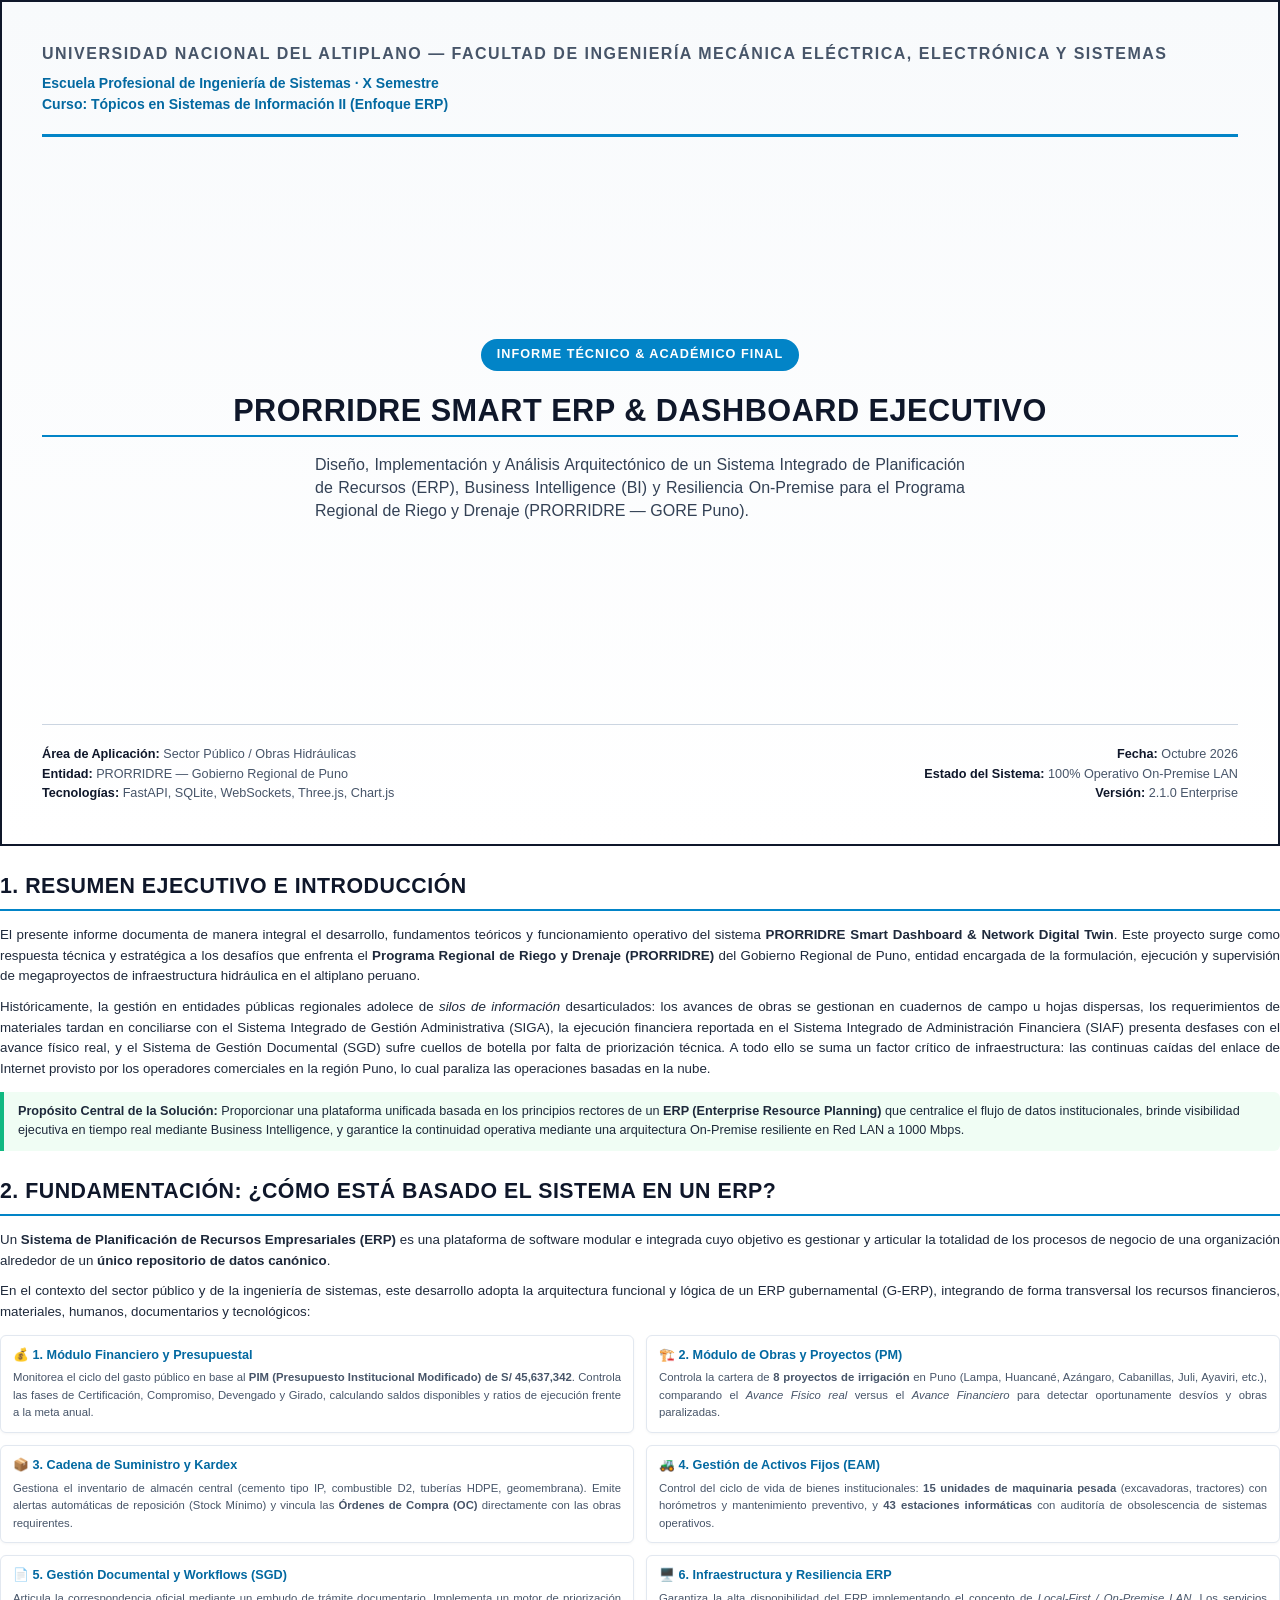
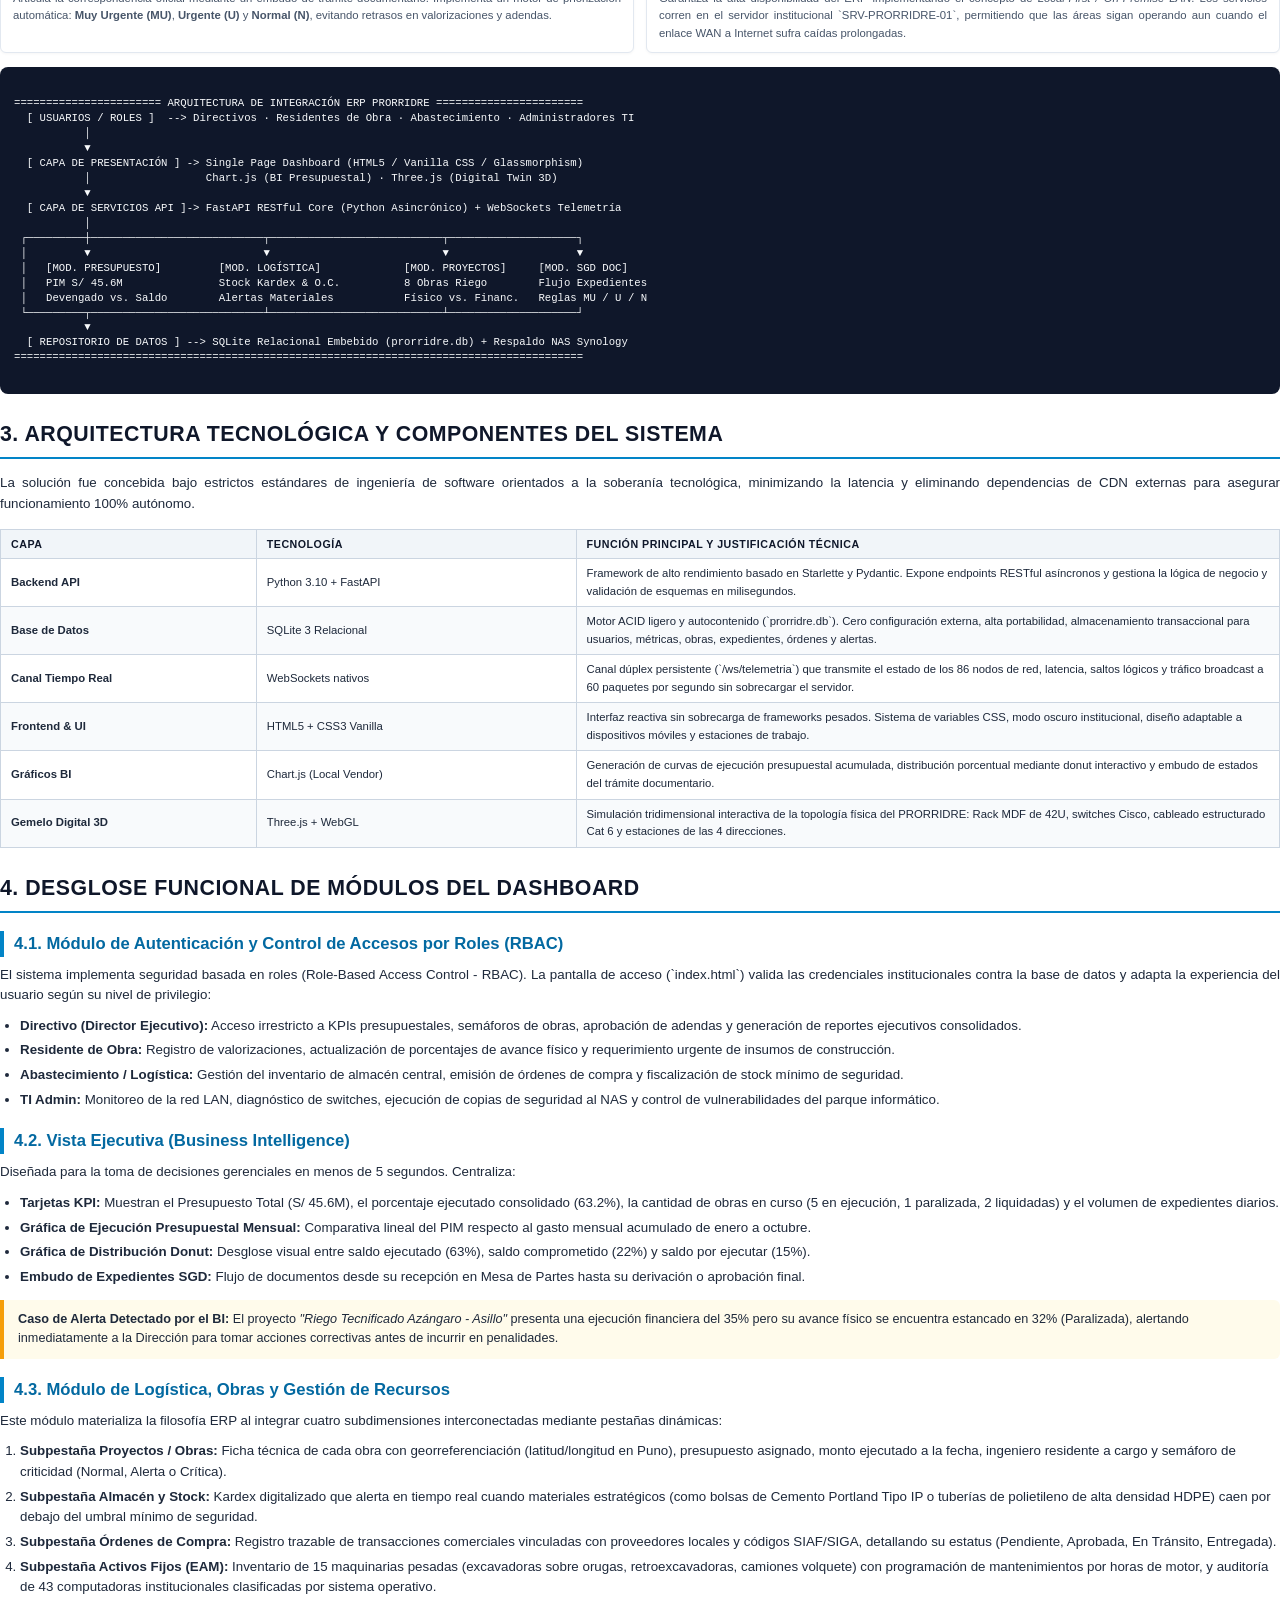
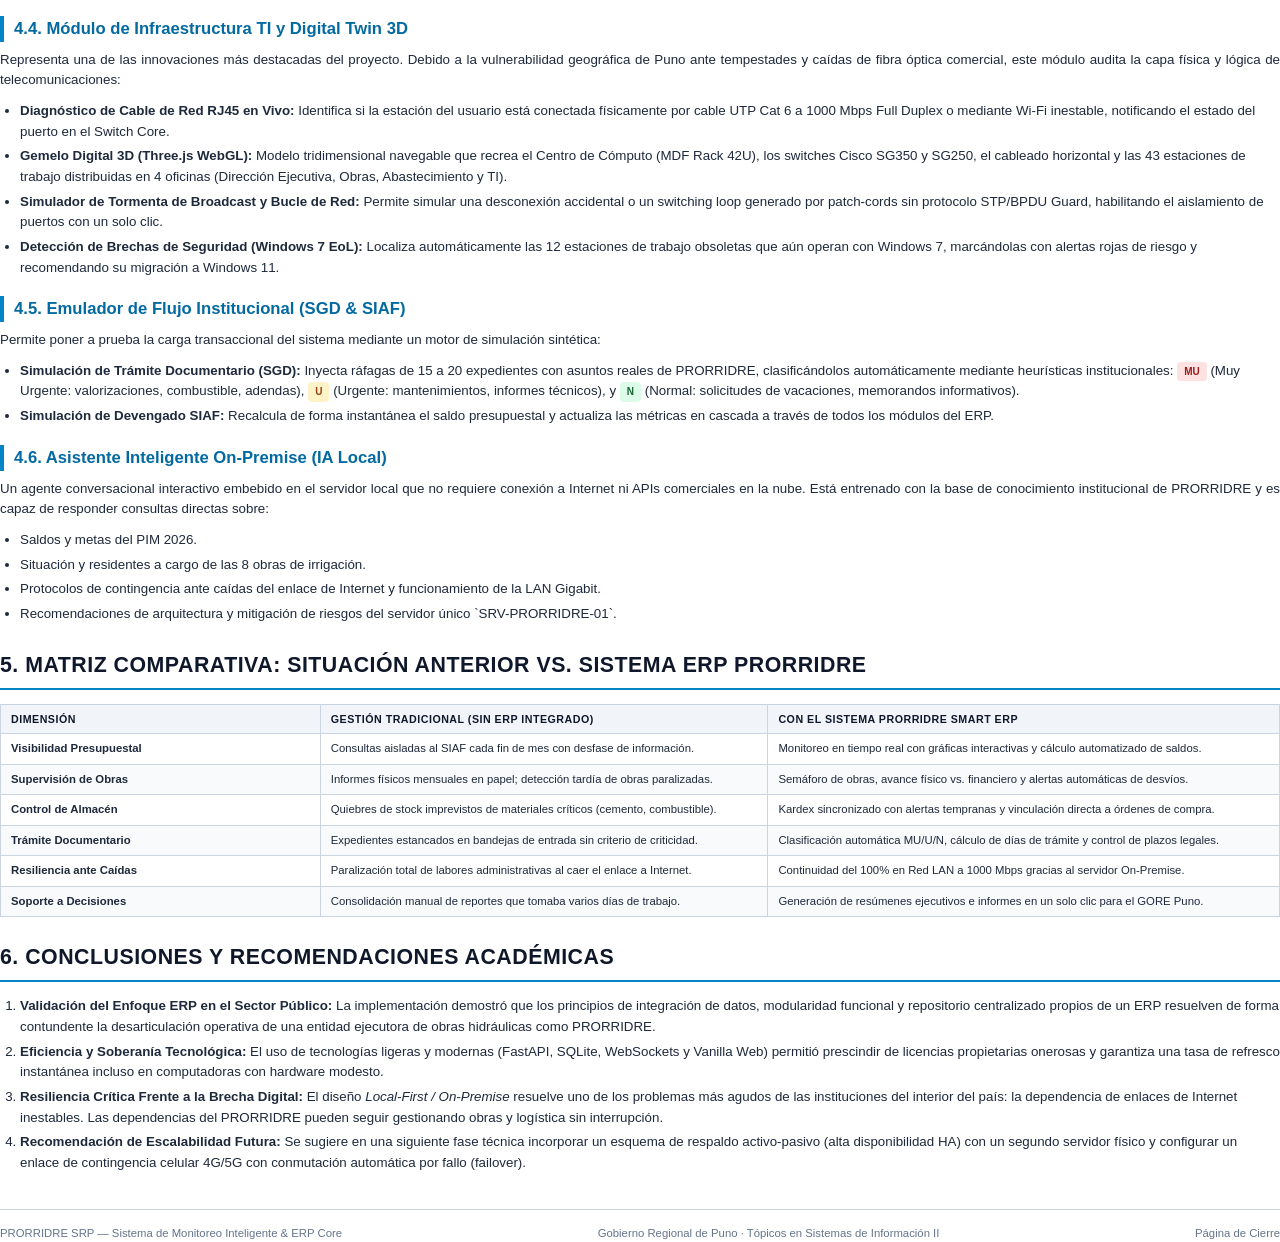
<file: YASMIN-MODEL-REDES-main/YASMIN-MODEL-REDES-main/informe/INFORME_TECNICO_PRORRIDRE_ERP.html>
<!DOCTYPE html>
<html lang="es">
<head>
  <meta charset="UTF-8">
  <title>Informe Técnico: PRORRIDRE Smart ERP & Dashboard</title>
  <style>
    @page {
      size: A4;
      margin: 18mm 16mm 18mm 16mm;
      @bottom-right {
        content: counter(page);
      }
    }

    * {
      box-sizing: border-box;
      -webkit-print-color-adjust: exact !important;
      print-color-adjust: exact !important;
    }

    body {
      font-family: 'Segoe UI', -apple-system, BlinkMacSystemFont, Roboto, Helvetica, Arial, sans-serif;
      color: #1e293b;
      background: #ffffff;
      line-height: 1.55;
      font-size: 10pt;
      margin: 0;
      padding: 0;
    }

    /* Portada */
    .cover-page {
      page-break-after: always;
      height: 94vh;
      display: flex;
      flex-direction: column;
      justify-content: space-between;
      border: 2px solid #0f172a;
      padding: 40px;
      position: relative;
      background: linear-gradient(180deg, #f8fafc 0%, #ffffff 100%);
    }

    .cover-header {
      border-bottom: 3px solid #0284c7;
      padding-bottom: 18px;
    }

    .cover-header h3 {
      font-size: 12pt;
      text-transform: uppercase;
      letter-spacing: 1.5px;
      color: #475569;
      margin: 0 0 6px 0;
    }

    .cover-header h4 {
      font-size: 10.5pt;
      color: #0369a1;
      margin: 0;
      font-weight: 600;
    }

    .cover-body {
      margin: auto 0;
      text-align: center;
    }

    .cover-badge {
      display: inline-block;
      background: #0284c7;
      color: #ffffff;
      padding: 6px 16px;
      font-size: 9.5pt;
      font-weight: 700;
      border-radius: 20px;
      letter-spacing: 1px;
      text-transform: uppercase;
      margin-bottom: 20px;
    }

    .cover-title {
      font-size: 23pt;
      color: #0f172a;
      font-weight: 800;
      line-height: 1.25;
      margin: 0 0 16px 0;
    }

    .cover-subtitle {
      font-size: 12pt;
      color: #334155;
      font-weight: 500;
      max-width: 650px;
      margin: 0 auto;
      line-height: 1.45;
    }

    .cover-footer {
      border-top: 1px solid #cbd5e1;
      padding-top: 20px;
      display: flex;
      justify-content: space-between;
      font-size: 9.5pt;
      color: #475569;
    }

    .cover-footer strong {
      color: #0f172a;
    }

    /* Estructura del contenido */
    .page-break {
      page-break-after: always;
    }

    h1 {
      font-size: 16pt;
      color: #0f172a;
      border-bottom: 2px solid #0284c7;
      padding-bottom: 6px;
      margin-top: 24px;
      margin-bottom: 14px;
      text-transform: uppercase;
      letter-spacing: 0.5px;
    }

    h2 {
      font-size: 12.5pt;
      color: #0369a1;
      margin-top: 18px;
      margin-bottom: 8px;
      border-left: 4px solid #0284c7;
      padding-left: 10px;
    }

    h3 {
      font-size: 10.5pt;
      color: #1e293b;
      margin-top: 14px;
      margin-bottom: 6px;
      font-weight: 700;
    }

    p {
      margin-top: 0;
      margin-bottom: 10px;
      text-align: justify;
    }

    /* Cajas destacadas */
    .callout {
      background: #f0f9ff;
      border-left: 4px solid #0284c7;
      padding: 10px 14px;
      margin: 12px 0;
      border-radius: 0 6px 6px 0;
      font-size: 9.5pt;
    }

    .callout-warning {
      background: #fffbeb;
      border-left-color: #f59e0b;
    }

    .callout-success {
      background: #f0fdf4;
      border-left-color: #10b981;
    }

    .callout-danger {
      background: #fef2f2;
      border-left-color: #ef4444;
    }

    /* Tablas */
    table {
      width: 100%;
      border-collapse: collapse;
      margin: 14px 0;
      font-size: 8.5pt;
    }

    th, td {
      border: 1px solid #cbd5e1;
      padding: 6px 10px;
      text-align: left;
    }

    th {
      background: #f1f5f9;
      color: #0f172a;
      font-weight: 700;
      text-transform: uppercase;
      font-size: 8pt;
      letter-spacing: 0.5px;
    }

    tr:nth-child(even) td {
      background: #f8fafc;
    }

    /* Tarjetas de Módulos ERP */
    .grid-erp {
      display: grid;
      grid-template-columns: 1fr 1fr;
      gap: 12px;
      margin: 12px 0;
    }

    .card-erp {
      border: 1px solid #e2e8f0;
      border-radius: 6px;
      padding: 10px 12px;
      background: #ffffff;
      box-shadow: 0 1px 3px rgba(0,0,0,0.04);
    }

    .card-erp h4 {
      margin: 0 0 4px 0;
      font-size: 9.5pt;
      color: #0369a1;
      display: flex;
      align-items: center;
      gap: 6px;
    }

    .card-erp p {
      font-size: 8.5pt;
      margin: 0;
      color: #475569;
    }

    /* Insignias */
    .badge {
      display: inline-block;
      padding: 2px 7px;
      border-radius: 4px;
      font-size: 7.5pt;
      font-weight: 700;
      text-transform: uppercase;
    }

    .badge-blue { background: #dbeafe; color: #1e40af; }
    .badge-green { background: #dcfce7; color: #166534; }
    .badge-amber { background: #fef3c7; color: #92400e; }
    .badge-red { background: #fee2e2; color: #991b1b; }

    ul, ol {
      margin-top: 0;
      margin-bottom: 10px;
      padding-left: 20px;
    }

    li {
      margin-bottom: 4px;
    }

    .diagram-box {
      background: #0f172a;
      color: #f8fafc;
      padding: 14px;
      border-radius: 8px;
      font-family: 'Consolas', 'Courier New', monospace;
      font-size: 8pt;
      line-height: 1.4;
      margin: 14px 0;
      white-space: pre-wrap;
    }
  </style>
</head>
<body>

  <!-- ==================== PORTADA ==================== -->
  <div class="cover-page">
    <div class="cover-header">
      <h3>Universidad Nacional del Altiplano — Facultad de Ingeniería Mecánica Eléctrica, Electrónica y Sistemas</h3>
      <h4>Escuela Profesional de Ingeniería de Sistemas · X Semestre</h4>
      <h4>Curso: Tópicos en Sistemas de Información II (Enfoque ERP)</h4>
    </div>

    <div class="cover-body">
      <div class="cover-badge">Informe Técnico & Académico Final</div>
      <h1 class="cover-title">PRORRIDRE SMART ERP & DASHBOARD EJECUTIVO</h1>
      <p class="cover-subtitle">
        Diseño, Implementación y Análisis Arquitectónico de un Sistema Integrado de Planificación de Recursos (ERP), Business Intelligence (BI) y Resiliencia On-Premise para el Programa Regional de Riego y Drenaje (PRORRIDRE — GORE Puno).
      </p>
    </div>

    <div class="cover-footer">
      <div>
        <div><strong>Área de Aplicación:</strong> Sector Público / Obras Hidráulicas</div>
        <div><strong>Entidad:</strong> PRORRIDRE — Gobierno Regional de Puno</div>
        <div><strong>Tecnologías:</strong> FastAPI, SQLite, WebSockets, Three.js, Chart.js</div>
      </div>
      <div style="text-align: right;">
        <div><strong>Fecha:</strong> Octubre 2026</div>
        <div><strong>Estado del Sistema:</strong> 100% Operativo On-Premise LAN</div>
        <div><strong>Versión:</strong> 2.1.0 Enterprise</div>
      </div>
    </div>
  </div>

  <!-- ==================== SECCIÓN 1: RESUMEN EJECUTIVO ==================== -->
  <h1>1. Resumen Ejecutivo e Introducción</h1>
  <p>
    El presente informe documenta de manera integral el desarrollo, fundamentos teóricos y funcionamiento operativo del sistema <strong>PRORRIDRE Smart Dashboard & Network Digital Twin</strong>. Este proyecto surge como respuesta técnica y estratégica a los desafíos que enfrenta el <strong>Programa Regional de Riego y Drenaje (PRORRIDRE)</strong> del Gobierno Regional de Puno, entidad encargada de la formulación, ejecución y supervisión de megaproyectos de infraestructura hidráulica en el altiplano peruano.
  </p>
  <p>
    Históricamente, la gestión en entidades públicas regionales adolece de <em>silos de información</em> desarticulados: los avances de obras se gestionan en cuadernos de campo u hojas dispersas, los requerimientos de materiales tardan en conciliarse con el Sistema Integrado de Gestión Administrativa (SIGA), la ejecución financiera reportada en el Sistema Integrado de Administración Financiera (SIAF) presenta desfases con el avance físico real, y el Sistema de Gestión Documental (SGD) sufre cuellos de botella por falta de priorización técnica. A todo ello se suma un factor crítico de infraestructura: las continuas caídas del enlace de Internet provisto por los operadores comerciales en la región Puno, lo cual paraliza las operaciones basadas en la nube.
  </p>
  <div class="callout callout-success">
    <strong>Propósito Central de la Solución:</strong> Proporcionar una plataforma unificada basada en los principios rectores de un <strong>ERP (Enterprise Resource Planning)</strong> que centralice el flujo de datos institucionales, brinde visibilidad ejecutiva en tiempo real mediante Business Intelligence, y garantice la continuidad operativa mediante una arquitectura On-Premise resiliente en Red LAN a 1000 Mbps.
  </div>

  <!-- ==================== SECCIÓN 2: FUNDAMENTACIÓN ERP ==================== -->
  <h1>2. Fundamentación: ¿Cómo está basado el Sistema en un ERP?</h1>
  <p>
    Un <strong>Sistema de Planificación de Recursos Empresariales (ERP)</strong> es una plataforma de software modular e integrada cuyo objetivo es gestionar y articular la totalidad de los procesos de negocio de una organización alrededor de un <strong>único repositorio de datos canónico</strong>.
  </p>
  <p>
    En el contexto del sector público y de la ingeniería de sistemas, este desarrollo adopta la arquitectura funcional y lógica de un ERP gubernamental (G-ERP), integrando de forma transversal los recursos financieros, materiales, humanos, documentarios y tecnológicos:
  </p>

  <div class="grid-erp">
    <div class="card-erp">
      <h4>💰 1. Módulo Financiero y Presupuestal</h4>
      <p>
        Monitorea el ciclo del gasto público en base al <strong>PIM (Presupuesto Institucional Modificado) de S/ 45,637,342</strong>. Controla las fases de Certificación, Compromiso, Devengado y Girado, calculando saldos disponibles y ratios de ejecución frente a la meta anual.
      </p>
    </div>
    <div class="card-erp">
      <h4>🏗️ 2. Módulo de Obras y Proyectos (PM)</h4>
      <p>
        Controla la cartera de <strong>8 proyectos de irrigación</strong> en Puno (Lampa, Huancané, Azángaro, Cabanillas, Juli, Ayaviri, etc.), comparando el <em>Avance Físico real</em> versus el <em>Avance Financiero</em> para detectar oportunamente desvíos y obras paralizadas.
      </p>
    </div>
    <div class="card-erp">
      <h4>📦 3. Cadena de Suministro y Kardex</h4>
      <p>
        Gestiona el inventario de almacén central (cemento tipo IP, combustible D2, tuberías HDPE, geomembrana). Emite alertas automáticas de reposición (Stock Mínimo) y vincula las <strong>Órdenes de Compra (OC)</strong> directamente con las obras requirentes.
      </p>
    </div>
    <div class="card-erp">
      <h4>🚜 4. Gestión de Activos Fijos (EAM)</h4>
      <p>
        Control del ciclo de vida de bienes institucionales: <strong>15 unidades de maquinaria pesada</strong> (excavadoras, tractores) con horómetros y mantenimiento preventivo, y <strong>43 estaciones informáticas</strong> con auditoría de obsolescencia de sistemas operativos.
      </p>
    </div>
    <div class="card-erp">
      <h4>📄 5. Gestión Documental y Workflows (SGD)</h4>
      <p>
        Articula la correspondencia oficial mediante un embudo de trámite documentario. Implementa un motor de priorización automática: <strong>Muy Urgente (MU)</strong>, <strong>Urgente (U)</strong> y <strong>Normal (N)</strong>, evitando retrasos en valorizaciones y adendas.
      </p>
    </div>
    <div class="card-erp">
      <h4>🖥️ 6. Infraestructura y Resiliencia ERP</h4>
      <p>
        Garantiza la alta disponibilidad del ERP implementando el concepto de <em>Local-First / On-Premise LAN</em>. Los servicios corren en el servidor institucional `SRV-PRORRIDRE-01`, permitiendo que las áreas sigan operando aun cuando el enlace WAN a Internet sufra caídas prolongadas.
      </p>
    </div>
  </div>

  <div class="diagram-box">
======================= ARQUITECTURA DE INTEGRACIÓN ERP PRORRIDRE =======================
  [ USUARIOS / ROLES ]  --> Directivos · Residentes de Obra · Abastecimiento · Administradores TI
           │
           ▼
  [ CAPA DE PRESENTACIÓN ] -> Single Page Dashboard (HTML5 / Vanilla CSS / Glassmorphism)
           │                  Chart.js (BI Presupuestal) · Three.js (Digital Twin 3D)
           ▼
  [ CAPA DE SERVICIOS API ]-> FastAPI RESTful Core (Python Asincrónico) + WebSockets Telemetría
           │
 ┌─────────┼───────────────────────────┬───────────────────────────┬────────────────────┐
 │         ▼                           ▼                           ▼                    ▼
 │   [MOD. PRESUPUESTO]         [MOD. LOGÍSTICA]             [MOD. PROYECTOS]     [MOD. SGD DOC]
 │   PIM S/ 45.6M               Stock Kardex & O.C.          8 Obras Riego        Flujo Expedientes
 │   Devengado vs. Saldo        Alertas Materiales           Físico vs. Financ.   Reglas MU / U / N
 └─────────┬───────────────────────────┴───────────────────────────┴────────────────────┘
           ▼
  [ REPOSITORIO DE DATOS ] --> SQLite Relacional Embebido (prorridre.db) + Respaldo NAS Synology
=========================================================================================
  </div>

  <div class="page-break"></div>

  <!-- ==================== SECCIÓN 3: ARQUITECTURA TÉCNICA ==================== -->
  <h1>3. Arquitectura Tecnológica y Componentes del Sistema</h1>
  <p>
    La solución fue concebida bajo estrictos estándares de ingeniería de software orientados a la soberanía tecnológica, minimizando la latencia y eliminando dependencias de CDN externas para asegurar funcionamiento 100% autónomo.
  </p>

  <table>
    <thead>
      <tr>
        <th style="width: 20%;">Capa</th>
        <th style="width: 25%;">Tecnología</th>
        <th style="width: 55%;">Función Principal y Justificación Técnica</th>
      </tr>
    </thead>
    <tbody>
      <tr>
        <td><strong>Backend API</strong></td>
        <td>Python 3.10 + FastAPI</td>
        <td>Framework de alto rendimiento basado en Starlette y Pydantic. Expone endpoints RESTful asíncronos y gestiona la lógica de negocio y validación de esquemas en milisegundos.</td>
      </tr>
      <tr>
        <td><strong>Base de Datos</strong></td>
        <td>SQLite 3 Relacional</td>
        <td>Motor ACID ligero y autocontenido (`prorridre.db`). Cero configuración externa, alta portabilidad, almacenamiento transaccional para usuarios, métricas, obras, expedientes, órdenes y alertas.</td>
      </tr>
      <tr>
        <td><strong>Canal Tiempo Real</strong></td>
        <td>WebSockets nativos</td>
        <td>Canal dúplex persistente (`/ws/telemetria`) que transmite el estado de los 86 nodos de red, latencia, saltos lógicos y tráfico broadcast a 60 paquetes por segundo sin sobrecargar el servidor.</td>
      </tr>
      <tr>
        <td><strong>Frontend & UI</strong></td>
        <td>HTML5 + CSS3 Vanilla</td>
        <td>Interfaz reactiva sin sobrecarga de frameworks pesados. Sistema de variables CSS, modo oscuro institucional, diseño adaptable a dispositivos móviles y estaciones de trabajo.</td>
      </tr>
      <tr>
        <td><strong>Gráficos BI</strong></td>
        <td>Chart.js (Local Vendor)</td>
        <td>Generación de curvas de ejecución presupuestal acumulada, distribución porcentual mediante donut interactivo y embudo de estados del trámite documentario.</td>
      </tr>
      <tr>
        <td><strong>Gemelo Digital 3D</strong></td>
        <td>Three.js + WebGL</td>
        <td>Simulación tridimensional interactiva de la topología física del PRORRIDRE: Rack MDF de 42U, switches Cisco, cableado estructurado Cat 6 y estaciones de las 4 direcciones.</td>
      </tr>
    </tbody>
  </table>

  <!-- ==================== SECCIÓN 4: FUNCIONAMIENTO DE LOS MÓDULOS ==================== -->
  <h1>4. Desglose Funcional de Módulos del Dashboard</h1>

  <h2>4.1. Módulo de Autenticación y Control de Accesos por Roles (RBAC)</h2>
  <p>
    El sistema implementa seguridad basada en roles (Role-Based Access Control - RBAC). La pantalla de acceso (`index.html`) valida las credenciales institucionales contra la base de datos y adapta la experiencia del usuario según su nivel de privilegio:
  </p>
  <ul>
    <li><strong>Directivo (Director Ejecutivo):</strong> Acceso irrestricto a KPIs presupuestales, semáforos de obras, aprobación de adendas y generación de reportes ejecutivos consolidados.</li>
    <li><strong>Residente de Obra:</strong> Registro de valorizaciones, actualización de porcentajes de avance físico y requerimiento urgente de insumos de construcción.</li>
    <li><strong>Abastecimiento / Logística:</strong> Gestión del inventario de almacén central, emisión de órdenes de compra y fiscalización de stock mínimo de seguridad.</li>
    <li><strong>TI Admin:</strong> Monitoreo de la red LAN, diagnóstico de switches, ejecución de copias de seguridad al NAS y control de vulnerabilidades del parque informático.</li>
  </ul>

  <h2>4.2. Vista Ejecutiva (Business Intelligence)</h2>
  <p>
    Diseñada para la toma de decisiones gerenciales en menos de 5 segundos. Centraliza:
  </p>
  <ul>
    <li><strong>Tarjetas KPI:</strong> Muestran el Presupuesto Total (S/ 45.6M), el porcentaje ejecutado consolidado (63.2%), la cantidad de obras en curso (5 en ejecución, 1 paralizada, 2 liquidadas) y el volumen de expedientes diarios.</li>
    <li><strong>Gráfica de Ejecución Presupuestal Mensual:</strong> Comparativa lineal del PIM respecto al gasto mensual acumulado de enero a octubre.</li>
    <li><strong>Gráfica de Distribución Donut:</strong> Desglose visual entre saldo ejecutado (63%), saldo comprometido (22%) y saldo por ejecutar (15%).</li>
    <li><strong>Embudo de Expedientes SGD:</strong> Flujo de documentos desde su recepción en Mesa de Partes hasta su derivación o aprobación final.</li>
  </ul>

  <div class="callout callout-warning">
    <strong>Caso de Alerta Detectado por el BI:</strong> El proyecto <em>"Riego Tecnificado Azángaro - Asillo"</em> presenta una ejecución financiera del 35% pero su avance físico se encuentra estancado en 32% (Paralizada), alertando inmediatamente a la Dirección para tomar acciones correctivas antes de incurrir en penalidades.
  </div>

  <div class="page-break"></div>

  <h2>4.3. Módulo de Logística, Obras y Gestión de Recursos</h2>
  <p>
    Este módulo materializa la filosofía ERP al integrar cuatro subdimensiones interconectadas mediante pestañas dinámicas:
  </p>
  <ol>
    <li>
      <strong>Subpestaña Proyectos / Obras:</strong> Ficha técnica de cada obra con georreferenciación (latitud/longitud en Puno), presupuesto asignado, monto ejecutado a la fecha, ingeniero residente a cargo y semáforo de criticidad (Normal, Alerta o Crítica).
    </li>
    <li>
      <strong>Subpestaña Almacén y Stock:</strong> Kardex digitalizado que alerta en tiempo real cuando materiales estratégicos (como bolsas de Cemento Portland Tipo IP o tuberías de polietileno de alta densidad HDPE) caen por debajo del umbral mínimo de seguridad.
    </li>
    <li>
      <strong>Subpestaña Órdenes de Compra:</strong> Registro trazable de transacciones comerciales vinculadas con proveedores locales y códigos SIAF/SIGA, detallando su estatus (Pendiente, Aprobada, En Tránsito, Entregada).
    </li>
    <li>
      <strong>Subpestaña Activos Fijos (EAM):</strong> 
      Inventario de 15 maquinarias pesadas (excavadoras sobre orugas, retroexcavadoras, camiones volquete) con programación de mantenimientos por horas de motor, y auditoría de 43 computadoras institucionales clasificadas por sistema operativo.
    </li>
  </ol>

  <h2>4.4. Módulo de Infraestructura TI y Digital Twin 3D</h2>
  <p>
    Representa una de las innovaciones más destacadas del proyecto. Debido a la vulnerabilidad geográfica de Puno ante tempestades y caídas de fibra óptica comercial, este módulo audita la capa física y lógica de telecomunicaciones:
  </p>
  <ul>
    <li><strong>Diagnóstico de Cable de Red RJ45 en Vivo:</strong> Identifica si la estación del usuario está conectada físicamente por cable UTP Cat 6 a 1000 Mbps Full Duplex o mediante Wi-Fi inestable, notificando el estado del puerto en el Switch Core.</li>
    <li><strong>Gemelo Digital 3D (Three.js WebGL):</strong> Modelo tridimensional navegable que recrea el Centro de Cómputo (MDF Rack 42U), los switches Cisco SG350 y SG250, el cableado horizontal y las 43 estaciones de trabajo distribuidas en 4 oficinas (Dirección Ejecutiva, Obras, Abastecimiento y TI).</li>
    <li><strong>Simulador de Tormenta de Broadcast y Bucle de Red:</strong> Permite simular una desconexión accidental o un switching loop generado por patch-cords sin protocolo STP/BPDU Guard, habilitando el aislamiento de puertos con un solo clic.</li>
    <li><strong>Detección de Brechas de Seguridad (Windows 7 EoL):</strong> Localiza automáticamente las 12 estaciones de trabajo obsoletas que aún operan con Windows 7, marcándolas con alertas rojas de riesgo y recomendando su migración a Windows 11.</li>
  </ul>

  <h2>4.5. Emulador de Flujo Institucional (SGD & SIAF)</h2>
  <p>
    Permite poner a prueba la carga transaccional del sistema mediante un motor de simulación sintética:
  </p>
  <ul>
    <li><strong>Simulación de Trámite Documentario (SGD):</strong> Inyecta ráfagas de 15 a 20 expedientes con asuntos reales de PRORRIDRE, clasificándolos automáticamente mediante heurísticas institucionales:
      <span class="badge badge-red">MU</span> (Muy Urgente: valorizaciones, combustible, adendas), 
      <span class="badge badge-amber">U</span> (Urgente: mantenimientos, informes técnicos), y 
      <span class="badge badge-green">N</span> (Normal: solicitudes de vacaciones, memorandos informativos).
    </li>
    <li><strong>Simulación de Devengado SIAF:</strong> Recalcula de forma instantánea el saldo presupuestal y actualiza las métricas en cascada a través de todos los módulos del ERP.</li>
  </ul>

  <h2>4.6. Asistente Inteligente On-Premise (IA Local)</h2>
  <p>
    Un agente conversacional interactivo embebido en el servidor local que no requiere conexión a Internet ni APIs comerciales en la nube. Está entrenado con la base de conocimiento institucional de PRORRIDRE y es capaz de responder consultas directas sobre:
  </p>
  <ul>
    <li>Saldos y metas del PIM 2026.</li>
    <li>Situación y residentes a cargo de las 8 obras de irrigación.</li>
    <li>Protocolos de contingencia ante caídas del enlace de Internet y funcionamiento de la LAN Gigabit.</li>
    <li>Recomendaciones de arquitectura y mitigación de riesgos del servidor único `SRV-PRORRIDRE-01`.</li>
  </ul>

  <div class="page-break"></div>

  <!-- ==================== SECCIÓN 5: COMPARATIVA Y BENEFICIOS ==================== -->
  <h1>5. Matriz Comparativa: Situación Anterior vs. Sistema ERP PRORRIDRE</h1>

  <table>
    <thead>
      <tr>
        <th style="width: 25%;">Dimensión</th>
        <th style="width: 35%;">Gestión Tradicional (Sin ERP Integrado)</th>
        <th style="width: 40%;">Con el Sistema PRORRIDRE Smart ERP</th>
      </tr>
    </thead>
    <tbody>
      <tr>
        <td><strong>Visibilidad Presupuestal</strong></td>
        <td>Consultas aisladas al SIAF cada fin de mes con desfase de información.</td>
        <td>Monitoreo en tiempo real con gráficas interactivas y cálculo automatizado de saldos.</td>
      </tr>
      <tr>
        <td><strong>Supervisión de Obras</strong></td>
        <td>Informes físicos mensuales en papel; detección tardía de obras paralizadas.</td>
        <td>Semáforo de obras, avance físico vs. financiero y alertas automáticas de desvíos.</td>
      </tr>
      <tr>
        <td><strong>Control de Almacén</strong></td>
        <td>Quiebres de stock imprevistos de materiales críticos (cemento, combustible).</td>
        <td>Kardex sincronizado con alertas tempranas y vinculación directa a órdenes de compra.</td>
      </tr>
      <tr>
        <td><strong>Trámite Documentario</strong></td>
        <td>Expedientes estancados en bandejas de entrada sin criterio de criticidad.</td>
        <td>Clasificación automática MU/U/N, cálculo de días de trámite y control de plazos legales.</td>
      </tr>
      <tr>
        <td><strong>Resiliencia ante Caídas</strong></td>
        <td>Paralización total de labores administrativas al caer el enlace a Internet.</td>
        <td>Continuidad del 100% en Red LAN a 1000 Mbps gracias al servidor On-Premise.</td>
      </tr>
      <tr>
        <td><strong>Soporte a Decisiones</strong></td>
        <td>Consolidación manual de reportes que tomaba varios días de trabajo.</td>
        <td>Generación de resúmenes ejecutivos e informes en un solo clic para el GORE Puno.</td>
      </tr>
    </tbody>
  </table>

  <!-- ==================== SECCIÓN 6: CONCLUSIONES ==================== -->
  <h1>6. Conclusiones y Recomendaciones Académicas</h1>
  <ol>
    <li>
      <strong>Validación del Enfoque ERP en el Sector Público:</strong> La implementación demostró que los principios de integración de datos, modularidad funcional y repositorio centralizado propios de un ERP resuelven de forma contundente la desarticulación operativa de una entidad ejecutora de obras hidráulicas como PRORRIDRE.
    </li>
    <li>
      <strong>Eficiencia y Soberanía Tecnológica:</strong> El uso de tecnologías ligeras y modernas (FastAPI, SQLite, WebSockets y Vanilla Web) permitió prescindir de licencias propietarias onerosas y garantiza una tasa de refresco instantánea incluso en computadoras con hardware modesto.
    </li>
    <li>
      <strong>Resiliencia Crítica Frente a la Brecha Digital:</strong> El diseño <em>Local-First / On-Premise</em> resuelve uno de los problemas más agudos de las instituciones del interior del país: la dependencia de enlaces de Internet inestables. Las dependencias del PRORRIDRE pueden seguir gestionando obras y logística sin interrupción.
    </li>
    <li>
      <strong>Recomendación de Escalabilidad Futura:</strong> Se sugiere en una siguiente fase técnica incorporar un esquema de respaldo activo-pasivo (alta disponibilidad HA) con un segundo servidor físico y configurar un enlace de contingencia celular 4G/5G con conmutación automática por fallo (failover).
    </li>
  </ol>

  <div style="margin-top: 35px; border-top: 1px solid #cbd5e1; padding-top: 15px; display: flex; justify-content: space-between; font-size: 8.5pt; color: #64748b;">
    <div>PRORRIDRE SRP — Sistema de Monitoreo Inteligente & ERP Core</div>
    <div>Gobierno Regional de Puno · Tópicos en Sistemas de Información II</div>
    <div>Página de Cierre</div>
  </div>

</body>
</html>
</file>
<file: YASMIN-MODEL-REDES-main/YASMIN-MODEL-REDES-main/css/styles.css>
/* ═══════════════════════════════════════════════════════════════
   PRORRIDRE SMART DASHBOARD — DESIGN SYSTEM
   Programa Regional de Riego y Drenaje – GORE Puno
   Premium Dark Glassmorphism Theme
   ═══════════════════════════════════════════════════════════════ */

/* ── Google Fonts ── */
@import url('https://fonts.googleapis.com/css2?family=Inter:wght@300;400;500;600;700;800;900&family=JetBrains+Mono:wght@400;500;600&display=swap');

/* ── CSS Custom Properties (Design Tokens) ── */
:root {
  /* Primary palette */
  --c-bg-deep:       #06091a;
  --c-bg-base:       #0c1128;
  --c-bg-surface:    #111834;
  --c-bg-elevated:   #171f42;
  --c-bg-card:       rgba(17, 24, 52, 0.65);
  --c-bg-glass:      rgba(17, 24, 52, 0.45);

  /* Accent colors */
  --c-accent-blue:   #3b82f6;
  --c-accent-cyan:   #06b6d4;
  --c-accent-green:  #10b981;
  --c-accent-lime:   #84cc16;
  --c-accent-amber:  #f59e0b;
  --c-accent-red:    #ef4444;
  --c-accent-purple: #8b5cf6;
  --c-accent-pink:   #ec4899;

  /* Gradients */
  --g-primary:       linear-gradient(135deg, #3b82f6, #06b6d4);
  --g-success:       linear-gradient(135deg, #10b981, #84cc16);
  --g-warning:       linear-gradient(135deg, #f59e0b, #f97316);
  --g-danger:        linear-gradient(135deg, #ef4444, #f97316);
  --g-purple:        linear-gradient(135deg, #8b5cf6, #ec4899);
  --g-page:          linear-gradient(145deg, #06091a 0%, #0c1128 40%, #111834 100%);

  /* Text */
  --c-text-primary:   #f1f5f9;
  --c-text-secondary: #94a3b8;
  --c-text-muted:     #64748b;
  --c-text-inverse:   #0f172a;

  /* Borders */
  --c-border:        rgba(148, 163, 184, 0.08);
  --c-border-active: rgba(59, 130, 246, 0.4);

  /* Shadows */
  --shadow-sm:       0 1px 2px rgba(0,0,0,0.3);
  --shadow-md:       0 4px 12px rgba(0,0,0,0.4);
  --shadow-lg:       0 8px 32px rgba(0,0,0,0.5);
  --shadow-glow-blue:  0 0 20px rgba(59,130,246,0.15);
  --shadow-glow-green: 0 0 20px rgba(16,185,129,0.15);
  --shadow-glow-red:   0 0 20px rgba(239,68,68,0.2);

  /* Typography */
  --font-sans:  'Inter', -apple-system, BlinkMacSystemFont, sans-serif;
  --font-mono:  'JetBrains Mono', 'Fira Code', monospace;

  /* Spacing */
  --radius-sm: 8px;
  --radius-md: 12px;
  --radius-lg: 16px;
  --radius-xl: 20px;
  --radius-full: 9999px;

  /* Transitions */
  --t-fast: 0.15s ease;
  --t-base: 0.25s ease;
  --t-slow: 0.4s cubic-bezier(0.16, 1, 0.3, 1);
}

/* ── Reset & Base ── */
*, *::before, *::after { box-sizing: border-box; margin: 0; padding: 0; }

html {
  font-size: 14px;
  scroll-behavior: smooth;
  -webkit-font-smoothing: antialiased;
}

body {
  font-family: var(--font-sans);
  background: var(--g-page);
  color: var(--c-text-primary);
  min-height: 100vh;
  overflow-x: hidden;
  line-height: 1.6;
}

a { color: var(--c-accent-cyan); text-decoration: none; }
a:hover { text-decoration: underline; }

/* Scrollbar */
::-webkit-scrollbar { width: 6px; height: 6px; }
::-webkit-scrollbar-track { background: transparent; }
::-webkit-scrollbar-thumb {
  background: rgba(148,163,184,0.2);
  border-radius: 3px;
}
::-webkit-scrollbar-thumb:hover { background: rgba(148,163,184,0.35); }

/* ══════════════════════════════════════
   LOGIN PAGE
   ══════════════════════════════════════ */

.login-page {
  display: flex;
  align-items: center;
  justify-content: center;
  min-height: 100vh;
  position: relative;
  overflow: hidden;
}

/* Animated background orbs */
.login-page::before,
.login-page::after {
  content: '';
  position: absolute;
  border-radius: 50%;
  filter: blur(80px);
  opacity: 0.3;
  animation: floatOrb 12s ease-in-out infinite alternate;
}
.login-page::before {
  width: 500px; height: 500px;
  background: radial-gradient(circle, var(--c-accent-blue), transparent);
  top: -100px; left: -100px;
}
.login-page::after {
  width: 400px; height: 400px;
  background: radial-gradient(circle, var(--c-accent-cyan), transparent);
  bottom: -80px; right: -80px;
  animation-delay: -6s;
}

@keyframes floatOrb {
  0%   { transform: translate(0, 0) scale(1); }
  100% { transform: translate(60px, 40px) scale(1.15); }
}

.login-card {
  position: relative;
  z-index: 1;
  background: var(--c-bg-glass);
  backdrop-filter: blur(24px) saturate(1.4);
  -webkit-backdrop-filter: blur(24px) saturate(1.4);
  border: 1px solid var(--c-border);
  border-radius: var(--radius-xl);
  padding: 3rem 2.5rem;
  width: 100%;
  max-width: 460px;
  box-shadow: var(--shadow-lg);
  animation: slideUp 0.6s var(--t-slow);
}

@keyframes slideUp {
  from { opacity: 0; transform: translateY(30px); }
  to   { opacity: 1; transform: translateY(0); }
}

.login-logo {
  display: flex;
  flex-direction: column;
  align-items: center;
  margin-bottom: 2rem;
}

.login-logo img {
  width: 90px;
  height: 90px;
  border-radius: var(--radius-lg);
  object-fit: cover;
  margin-bottom: 1rem;
  box-shadow: var(--shadow-glow-blue);
}

.login-logo h1 {
  font-size: 1.6rem;
  font-weight: 800;
  background: var(--g-primary);
  -webkit-background-clip: text;
  -webkit-text-fill-color: transparent;
  background-clip: text;
  letter-spacing: -0.5px;
}

.login-logo p {
  font-size: 0.82rem;
  color: var(--c-text-secondary);
  text-align: center;
  margin-top: 4px;
}

.form-group {
  margin-bottom: 1.25rem;
}

.form-group label {
  display: block;
  font-size: 0.78rem;
  font-weight: 600;
  color: var(--c-text-secondary);
  margin-bottom: 6px;
  text-transform: uppercase;
  letter-spacing: 0.5px;
}

.form-group input,
.form-group select {
  width: 100%;
  padding: 0.75rem 1rem;
  background: rgba(6, 9, 26, 0.5);
  border: 1px solid var(--c-border);
  border-radius: var(--radius-md);
  color: var(--c-text-primary);
  font-family: var(--font-sans);
  font-size: 0.92rem;
  transition: border-color var(--t-base), box-shadow var(--t-base);
  outline: none;
}

.form-group input:focus,
.form-group select:focus {
  border-color: var(--c-accent-blue);
  box-shadow: 0 0 0 3px rgba(59,130,246,0.15);
}

.form-group input::placeholder {
  color: var(--c-text-muted);
}

.form-group select option {
  background: var(--c-bg-base);
  color: var(--c-text-primary);
}

.login-error {
  background: rgba(239,68,68,0.1);
  border: 1px solid rgba(239,68,68,0.25);
  color: var(--c-accent-red);
  padding: 0.6rem 1rem;
  border-radius: var(--radius-sm);
  font-size: 0.82rem;
  margin-bottom: 1rem;
  display: none;
  animation: shake 0.4s ease;
}

@keyframes shake {
  0%, 100% { transform: translateX(0); }
  25%      { transform: translateX(-6px); }
  75%      { transform: translateX(6px); }
}

.login-error.visible { display: block; }

.login-success {
  background: rgba(16, 185, 129, 0.15);
  border: 1px solid rgba(16, 185, 129, 0.35);
  color: #34d399;
  padding: 0.65rem 1rem;
  border-radius: var(--radius-sm);
  font-size: 0.82rem;
  margin-bottom: 1rem;
  display: none;
  animation: fadeIn 0.3s ease;
}
.login-success.visible { display: block; }

/* Auth Switch Tabs */
.auth-tabs {
  display: flex;
  background: rgba(15, 23, 42, 0.65);
  padding: 4px;
  border-radius: var(--radius-md);
  border: 1px solid var(--c-border);
  margin-bottom: 1.5rem;
  gap: 4px;
}

.auth-tab {
  flex: 1;
  padding: 8px 12px;
  border: none;
  background: transparent;
  color: var(--c-text-muted);
  font-size: 0.85rem;
  font-weight: 600;
  border-radius: 6px;
  cursor: pointer;
  transition: all var(--t-base);
  text-align: center;
}

.auth-tab:hover {
  color: var(--c-text-primary);
  background: rgba(255, 255, 255, 0.04);
}

.auth-tab.active {
  background: var(--c-accent-blue);
  color: #ffffff;
  box-shadow: 0 2px 8px rgba(59, 130, 246, 0.35);
}

.auth-panel {
  display: none;
  animation: fadeIn 0.3s ease;
}

.auth-panel.active {
  display: block;
}

.form-row {
  display: grid;
  grid-template-columns: 1fr 1fr;
  gap: 12px;
}

@keyframes fadeIn {
  from { opacity: 0; transform: translateY(-4px); }
  to   { opacity: 1; transform: translateY(0); }
}

.btn {
  display: inline-flex;
  align-items: center;
  justify-content: center;
  gap: 8px;
  padding: 0.75rem 1.5rem;
  border: none;
  border-radius: var(--radius-md);
  font-family: var(--font-sans);
  font-size: 0.92rem;
  font-weight: 600;
  cursor: pointer;
  transition: all var(--t-base);
  outline: none;
  text-decoration: none;
  white-space: nowrap;
}

.btn-primary {
  background: var(--g-primary);
  color: #fff;
  width: 100%;
  padding: 0.85rem;
  font-size: 1rem;
  box-shadow: 0 4px 15px rgba(59,130,246,0.3);
}

.btn-primary:hover {
  transform: translateY(-2px);
  box-shadow: 0 6px 25px rgba(59,130,246,0.45);
}

.btn-primary:active {
  transform: translateY(0);
}

.btn-sm {
  padding: 0.45rem 0.9rem;
  font-size: 0.78rem;
  border-radius: var(--radius-sm);
}

.btn-ghost {
  background: transparent;
  color: var(--c-text-secondary);
  border: 1px solid var(--c-border);
}
.btn-ghost:hover {
  background: rgba(148,163,184,0.08);
  color: var(--c-text-primary);
}

.btn-danger {
  background: var(--g-danger);
  color: #fff;
}

.btn-success {
  background: var(--g-success);
  color: #fff;
}

.login-footer {
  text-align: center;
  margin-top: 1.5rem;
  font-size: 0.75rem;
  color: var(--c-text-muted);
}

.login-hint {
  margin-top: 1.5rem;
  padding: 0.8rem;
  background: rgba(59,130,246,0.06);
  border: 1px solid rgba(59,130,246,0.12);
  border-radius: var(--radius-sm);
  font-size: 0.75rem;
  color: var(--c-text-secondary);
}
.login-hint strong { color: var(--c-accent-cyan); }

/* ══════════════════════════════════════
   DASHBOARD LAYOUT
   ══════════════════════════════════════ */

.dashboard-layout {
  display: grid;
  grid-template-columns: 260px 1fr;
  grid-template-rows: auto 1fr;
  min-height: 100vh;
}

/* ── Sidebar ── */
.sidebar {
  grid-row: 1 / -1;
  background: var(--c-bg-surface);
  border-right: 1px solid var(--c-border);
  display: flex;
  flex-direction: column;
  padding: 1.5rem 0;
  position: sticky;
  top: 0;
  height: 100vh;
  overflow-y: auto;
  z-index: 50;
}

.sidebar-brand {
  display: flex;
  align-items: center;
  gap: 12px;
  padding: 0 1.25rem 1.5rem;
  border-bottom: 1px solid var(--c-border);
  margin-bottom: 1rem;
}

.sidebar-brand img {
  width: 44px;
  height: 44px;
  border-radius: var(--radius-md);
  object-fit: cover;
}

.sidebar-brand-text h2 {
  font-size: 1.05rem;
  font-weight: 800;
  background: var(--g-primary);
  -webkit-background-clip: text;
  -webkit-text-fill-color: transparent;
  background-clip: text;
  line-height: 1.2;
}

.sidebar-brand-text span {
  font-size: 0.68rem;
  color: var(--c-text-muted);
  text-transform: uppercase;
  letter-spacing: 0.5px;
}

.sidebar-section {
  padding: 0 0.75rem;
  margin-bottom: 0.5rem;
}

.sidebar-section-label {
  font-size: 0.65rem;
  font-weight: 700;
  color: var(--c-text-muted);
  text-transform: uppercase;
  letter-spacing: 1px;
  padding: 0.5rem 0.75rem;
}

.sidebar-nav { list-style: none; }

.sidebar-nav li a {
  display: flex;
  align-items: center;
  gap: 10px;
  padding: 0.65rem 0.75rem;
  border-radius: var(--radius-sm);
  color: var(--c-text-secondary);
  font-size: 0.85rem;
  font-weight: 500;
  transition: all var(--t-base);
  text-decoration: none;
  position: relative;
}

.sidebar-nav li a:hover {
  background: rgba(59,130,246,0.08);
  color: var(--c-text-primary);
}

.sidebar-nav li a.active {
  background: rgba(59,130,246,0.12);
  color: var(--c-accent-blue);
  font-weight: 600;
}

.sidebar-nav li a.active::before {
  content: '';
  position: absolute;
  left: 0;
  top: 50%;
  transform: translateY(-50%);
  width: 3px;
  height: 60%;
  background: var(--g-primary);
  border-radius: 0 3px 3px 0;
}

.sidebar-nav li a .nav-icon {
  font-size: 1.15rem;
  width: 24px;
  text-align: center;
}

.nav-badge {
  margin-left: auto;
  background: var(--c-accent-red);
  color: #fff;
  font-size: 0.65rem;
  font-weight: 700;
  padding: 2px 7px;
  border-radius: var(--radius-full);
  min-width: 20px;
  text-align: center;
}

.nav-badge.warning { background: var(--c-accent-amber); color: var(--c-text-inverse); }
.nav-badge.info    { background: var(--c-accent-blue); }

/* Network status indicator in sidebar */
.sidebar-status {
  margin-top: auto;
  padding: 1rem 1.25rem;
  border-top: 1px solid var(--c-border);
}

.status-indicator {
  display: flex;
  align-items: center;
  gap: 8px;
  padding: 0.6rem 0.75rem;
  border-radius: var(--radius-sm);
  font-size: 0.78rem;
  font-weight: 600;
  margin-bottom: 6px;
}

.status-indicator .dot {
  width: 8px;
  height: 8px;
  border-radius: 50%;
  flex-shrink: 0;
}

.status-online {
  background: rgba(16,185,129,0.08);
  color: var(--c-accent-green);
}
.status-online .dot { background: var(--c-accent-green); box-shadow: 0 0 6px var(--c-accent-green); }

.status-offline {
  background: rgba(239,68,68,0.08);
  color: var(--c-accent-red);
  animation: pulseAlert 2s infinite;
}
.status-offline .dot { background: var(--c-accent-red); box-shadow: 0 0 6px var(--c-accent-red); }

.status-local {
  background: rgba(245,158,11,0.08);
  color: var(--c-accent-amber);
}
.status-local .dot { background: var(--c-accent-amber); box-shadow: 0 0 6px var(--c-accent-amber); }

@keyframes pulseAlert {
  0%, 100% { opacity: 1; }
  50%      { opacity: 0.7; }
}

/* Sidebar user profile */
.sidebar-user {
  padding: 0.75rem 1.25rem;
  border-top: 1px solid var(--c-border);
  display: flex;
  align-items: center;
  gap: 10px;
}

.sidebar-user-avatar {
  width: 36px;
  height: 36px;
  border-radius: 50%;
  object-fit: cover;
  border: 2px solid var(--c-accent-blue);
}

.sidebar-user-avatar-placeholder {
  width: 36px;
  height: 36px;
  border-radius: 50%;
  background: var(--g-primary);
  display: flex;
  align-items: center;
  justify-content: center;
  font-weight: 700;
  font-size: 0.85rem;
  color: #fff;
  flex-shrink: 0;
}

.sidebar-user-info {
  flex: 1;
  min-width: 0;
}

.sidebar-user-info .name {
  font-size: 0.8rem;
  font-weight: 600;
  color: var(--c-text-primary);
  white-space: nowrap;
  overflow: hidden;
  text-overflow: ellipsis;
}

.sidebar-user-info .role {
  font-size: 0.68rem;
  color: var(--c-text-muted);
}

.sidebar-user .logout-btn {
  background: none;
  border: none;
  color: var(--c-text-muted);
  cursor: pointer;
  font-size: 1.1rem;
  padding: 4px;
  border-radius: var(--radius-sm);
  transition: all var(--t-base);
}
.sidebar-user .logout-btn:hover {
  color: var(--c-accent-red);
  background: rgba(239,68,68,0.1);
}

/* ── Top Header ── */
.topbar {
  background: var(--c-bg-surface);
  border-bottom: 1px solid var(--c-border);
  padding: 0.8rem 2rem;
  display: flex;
  align-items: center;
  justify-content: space-between;
  position: sticky;
  top: 0;
  z-index: 40;
  backdrop-filter: blur(12px);
}

.topbar-left {
  display: flex;
  align-items: center;
  gap: 1rem;
}

.topbar-left h1 {
  font-size: 1.2rem;
  font-weight: 700;
}

.topbar-breadcrumb {
  font-size: 0.78rem;
  color: var(--c-text-muted);
}

.topbar-right {
  display: flex;
  align-items: center;
  gap: 1rem;
}

.topbar-time {
  font-family: var(--font-mono);
  font-size: 0.82rem;
  color: var(--c-text-secondary);
}

.mode-local-banner {
  display: none;
  align-items: center;
  gap: 6px;
  background: rgba(245,158,11,0.12);
  border: 1px solid rgba(245,158,11,0.25);
  color: var(--c-accent-amber);
  padding: 0.35rem 0.85rem;
  border-radius: var(--radius-full);
  font-size: 0.75rem;
  font-weight: 600;
  animation: pulseAlert 2s infinite;
}

.mode-local-banner.visible { display: flex; }

/* ── Main Content ── */
.main-content {
  padding: 1.5rem 2rem 2rem;
  overflow-y: auto;
}

/* ══════════════════════════════════════
   CARDS & PANELS
   ══════════════════════════════════════ */

.card {
  background: var(--c-bg-card);
  backdrop-filter: blur(12px);
  border: 1px solid var(--c-border);
  border-radius: var(--radius-lg);
  padding: 1.25rem;
  transition: all var(--t-base);
}

.card:hover {
  border-color: rgba(148,163,184,0.15);
  box-shadow: var(--shadow-md);
}

.card-header {
  display: flex;
  align-items: center;
  justify-content: space-between;
  margin-bottom: 1rem;
}

.card-header h3 {
  font-size: 0.92rem;
  font-weight: 700;
  display: flex;
  align-items: center;
  gap: 8px;
}

.card-header .subtitle {
  font-size: 0.72rem;
  color: var(--c-text-muted);
}

/* ── KPI Cards ── */
.kpi-grid {
  display: grid;
  grid-template-columns: repeat(auto-fit, minmax(220px, 1fr));
  gap: 1rem;
  margin-bottom: 1.5rem;
}

.kpi-card {
  background: var(--c-bg-card);
  backdrop-filter: blur(12px);
  border: 1px solid var(--c-border);
  border-radius: var(--radius-lg);
  padding: 1.25rem;
  position: relative;
  overflow: hidden;
  transition: all var(--t-base);
}

.kpi-card::before {
  content: '';
  position: absolute;
  top: 0; left: 0;
  width: 100%; height: 3px;
}

.kpi-card.blue::before    { background: var(--g-primary); }
.kpi-card.green::before   { background: var(--g-success); }
.kpi-card.amber::before   { background: var(--g-warning); }
.kpi-card.red::before     { background: var(--g-danger); }
.kpi-card.purple::before  { background: var(--g-purple); }

.kpi-card:hover {
  transform: translateY(-3px);
  box-shadow: var(--shadow-lg);
  border-color: rgba(148,163,184,0.15);
}

.kpi-icon {
  font-size: 1.8rem;
  margin-bottom: 0.6rem;
}

.kpi-label {
  font-size: 0.72rem;
  font-weight: 600;
  color: var(--c-text-muted);
  text-transform: uppercase;
  letter-spacing: 0.5px;
  margin-bottom: 4px;
}

.kpi-value {
  font-size: 1.6rem;
  font-weight: 800;
  line-height: 1.2;
  margin-bottom: 4px;
}

.kpi-value.blue   { color: var(--c-accent-blue); }
.kpi-value.green  { color: var(--c-accent-green); }
.kpi-value.amber  { color: var(--c-accent-amber); }
.kpi-value.red    { color: var(--c-accent-red); }
.kpi-value.purple { color: var(--c-accent-purple); }

.kpi-sub {
  font-size: 0.75rem;
  color: var(--c-text-secondary);
}

/* ── Progress bar ── */
.progress-bar {
  width: 100%;
  height: 6px;
  background: rgba(148,163,184,0.1);
  border-radius: var(--radius-full);
  overflow: hidden;
  margin-top: 8px;
}

.progress-fill {
  height: 100%;
  border-radius: var(--radius-full);
  transition: width 1s cubic-bezier(0.16, 1, 0.3, 1);
}

.progress-fill.blue   { background: var(--g-primary); }
.progress-fill.green  { background: var(--g-success); }
.progress-fill.amber  { background: var(--g-warning); }
.progress-fill.red    { background: var(--g-danger); }

/* ══════════════════════════════════════
   SECTIONS GRID
   ══════════════════════════════════════ */

.grid-2 {
  display: grid;
  grid-template-columns: 1fr 1fr;
  gap: 1.25rem;
  margin-bottom: 1.5rem;
}

.grid-3 {
  display: grid;
  grid-template-columns: 1fr 1fr 1fr;
  gap: 1.25rem;
  margin-bottom: 1.5rem;
}

.grid-2-1 {
  display: grid;
  grid-template-columns: 2fr 1fr;
  gap: 1.25rem;
  margin-bottom: 1.5rem;
}

.grid-1-2 {
  display: grid;
  grid-template-columns: 1fr 2fr;
  gap: 1.25rem;
  margin-bottom: 1.5rem;
}

/* ══════════════════════════════════════
   PRIORITY ALERT CARDS
   ══════════════════════════════════════ */

.alert-list {
  display: flex;
  flex-direction: column;
  gap: 0.6rem;
}

.alert-item {
  display: flex;
  align-items: flex-start;
  gap: 12px;
  padding: 0.85rem 1rem;
  border-radius: var(--radius-md);
  border-left: 4px solid transparent;
  transition: all var(--t-base);
  cursor: pointer;
}

.alert-item:hover {
  transform: translateX(4px);
}

.alert-item.muy_urgente {
  background: rgba(239,68,68,0.06);
  border-left-color: var(--c-accent-red);
}

.alert-item.urgente {
  background: rgba(245,158,11,0.06);
  border-left-color: var(--c-accent-amber);
}

.alert-item.normal {
  background: rgba(16,185,129,0.04);
  border-left-color: var(--c-accent-green);
}

.alert-icon {
  font-size: 1.4rem;
  flex-shrink: 0;
  margin-top: 2px;
}

.alert-body { flex: 1; min-width: 0; }

.alert-title {
  font-size: 0.85rem;
  font-weight: 700;
  margin-bottom: 3px;
}

.alert-desc {
  font-size: 0.75rem;
  color: var(--c-text-secondary);
  line-height: 1.5;
  margin-bottom: 6px;
}

.alert-meta {
  display: flex;
  align-items: center;
  gap: 12px;
  font-size: 0.68rem;
  color: var(--c-text-muted);
}

.alert-tag {
  padding: 2px 8px;
  border-radius: var(--radius-full);
  font-weight: 600;
  font-size: 0.65rem;
  text-transform: uppercase;
  letter-spacing: 0.5px;
}

.tag-mu { background: rgba(239,68,68,0.15); color: var(--c-accent-red); }
.tag-u  { background: rgba(245,158,11,0.15); color: var(--c-accent-amber); }
.tag-n  { background: rgba(16,185,129,0.1); color: var(--c-accent-green); }

/* ══════════════════════════════════════
   PROYECTO (OBRA) CARDS
   ══════════════════════════════════════ */

.obras-grid {
  display: grid;
  grid-template-columns: repeat(auto-fill, minmax(300px, 1fr));
  gap: 1rem;
}

.obra-card {
  background: var(--c-bg-card);
  border: 1px solid var(--c-border);
  border-radius: var(--radius-lg);
  padding: 1.25rem;
  transition: all var(--t-base);
  position: relative;
  overflow: hidden;
}

.obra-card:hover {
  border-color: rgba(148,163,184,0.18);
  box-shadow: var(--shadow-lg);
  transform: translateY(-2px);
}

.obra-card .estado-badge {
  display: inline-flex;
  align-items: center;
  gap: 5px;
  padding: 3px 10px;
  border-radius: var(--radius-full);
  font-size: 0.68rem;
  font-weight: 700;
  margin-bottom: 0.6rem;
}

.estado-ejecucion  { background: rgba(59,130,246,0.12); color: var(--c-accent-blue); }
.estado-paralizada { background: rgba(239,68,68,0.12); color: var(--c-accent-red); animation: pulseAlert 2s infinite; }
.estado-finalizada { background: rgba(16,185,129,0.12); color: var(--c-accent-green); }

.obra-card h4 {
  font-size: 0.92rem;
  font-weight: 700;
  margin-bottom: 4px;
  line-height: 1.3;
}

.obra-card .ubicacion {
  font-size: 0.75rem;
  color: var(--c-text-muted);
  margin-bottom: 0.8rem;
  display: flex;
  align-items: center;
  gap: 4px;
}

.obra-progress-group {
  margin-bottom: 0.8rem;
}

.obra-progress-row {
  display: flex;
  align-items: center;
  justify-content: space-between;
  margin-bottom: 4px;
}

.obra-progress-row span:first-child {
  font-size: 0.72rem;
  color: var(--c-text-secondary);
}

.obra-progress-row span:last-child {
  font-size: 0.75rem;
  font-weight: 700;
  font-family: var(--font-mono);
}

.obra-meta {
  display: flex;
  justify-content: space-between;
  font-size: 0.72rem;
  color: var(--c-text-muted);
  padding-top: 0.6rem;
  border-top: 1px solid var(--c-border);
}

/* Hitos */
.hitos-list {
  display: flex;
  gap: 6px;
  margin-top: 0.6rem;
  flex-wrap: wrap;
}

.hito {
  width: 10px;
  height: 10px;
  border-radius: 50%;
  border: 2px solid var(--c-text-muted);
}

.hito.done {
  background: var(--c-accent-green);
  border-color: var(--c-accent-green);
}

/* ══════════════════════════════════════
   TABLES
   ══════════════════════════════════════ */

.data-table {
  width: 100%;
  border-collapse: collapse;
  font-size: 0.82rem;
}

.data-table thead th {
  text-align: left;
  padding: 0.6rem 0.75rem;
  font-size: 0.7rem;
  font-weight: 700;
  color: var(--c-text-muted);
  text-transform: uppercase;
  letter-spacing: 0.5px;
  border-bottom: 1px solid var(--c-border);
}

.data-table tbody td {
  padding: 0.65rem 0.75rem;
  border-bottom: 1px solid var(--c-border);
  color: var(--c-text-secondary);
}

.data-table tbody tr {
  transition: background var(--t-fast);
}

.data-table tbody tr:hover {
  background: rgba(59,130,246,0.04);
}

.stock-ok      { color: var(--c-accent-green) !important; font-weight: 600; }
.stock-bajo    { color: var(--c-accent-amber) !important; font-weight: 600; }
.stock-agotado { color: var(--c-accent-red) !important; font-weight: 700; }

/* ══════════════════════════════════════
   INFRASTRUCTURE MONITORING
   ══════════════════════════════════════ */

.infra-card {
  position: relative;
}

.infra-status-dot {
  width: 10px;
  height: 10px;
  border-radius: 50%;
  display: inline-block;
}

.dot-activo    { background: var(--c-accent-green); box-shadow: 0 0 8px var(--c-accent-green); }
.dot-caido     { background: var(--c-accent-red); box-shadow: 0 0 8px var(--c-accent-red); animation: pulseAlert 1.5s infinite; }
.dot-advertencia { background: var(--c-accent-amber); box-shadow: 0 0 8px var(--c-accent-amber); }

.server-gauge {
  display: flex;
  gap: 1rem;
  margin-top: 0.8rem;
}

.gauge-item {
  flex: 1;
  text-align: center;
}

.gauge-circle {
  width: 64px;
  height: 64px;
  border-radius: 50%;
  margin: 0 auto 6px;
  position: relative;
  display: flex;
  align-items: center;
  justify-content: center;
  font-weight: 800;
  font-size: 0.85rem;
  font-family: var(--font-mono);
}

.gauge-circle::before {
  content: '';
  position: absolute;
  inset: 0;
  border-radius: 50%;
  border: 4px solid rgba(148,163,184,0.1);
}

.gauge-circle.ok    { color: var(--c-accent-green); border: 4px solid rgba(16,185,129,0.3); background: rgba(16,185,129,0.06); }
.gauge-circle.warn  { color: var(--c-accent-amber); border: 4px solid rgba(245,158,11,0.3); background: rgba(245,158,11,0.06); }
.gauge-circle.crit  { color: var(--c-accent-red); border: 4px solid rgba(239,68,68,0.3); background: rgba(239,68,68,0.06); }

.gauge-label {
  font-size: 0.7rem;
  color: var(--c-text-muted);
  text-transform: uppercase;
  letter-spacing: 0.5px;
}

/* ══════════════════════════════════════
   CHART CONTAINERS (Canvas)
   ══════════════════════════════════════ */

.chart-container {
  position: relative;
  width: 100%;
  height: 260px;
}

.chart-container canvas {
  width: 100% !important;
  height: 100% !important;
}

/* Donut center text */
.donut-center {
  position: absolute;
  top: 50%;
  left: 50%;
  transform: translate(-50%, -50%);
  text-align: center;
  pointer-events: none;
}

.donut-center .value {
  font-size: 1.8rem;
  font-weight: 800;
  color: var(--c-text-primary);
}

.donut-center .label {
  font-size: 0.7rem;
  color: var(--c-text-muted);
}

/* ══════════════════════════════════════
   LINKS TO EXTERNAL SYSTEMS
   ══════════════════════════════════════ */

.ext-links {
  display: flex;
  gap: 0.6rem;
  flex-wrap: wrap;
}

.ext-link {
  display: inline-flex;
  align-items: center;
  gap: 6px;
  padding: 0.5rem 1rem;
  background: var(--c-bg-card);
  border: 1px solid var(--c-border);
  border-radius: var(--radius-md);
  color: var(--c-text-secondary);
  font-size: 0.78rem;
  font-weight: 600;
  transition: all var(--t-base);
  cursor: pointer;
  text-decoration: none;
}

.ext-link:hover {
  background: rgba(59,130,246,0.08);
  border-color: var(--c-accent-blue);
  color: var(--c-accent-blue);
  text-decoration: none;
  transform: translateY(-1px);
}

/* ══════════════════════════════════════
   VIEW TABS
   ══════════════════════════════════════ */

.view-tabs {
  display: flex;
  gap: 4px;
  background: var(--c-bg-surface);
  border-radius: var(--radius-md);
  padding: 4px;
  margin-bottom: 1.5rem;
  border: 1px solid var(--c-border);
  width: fit-content;
}

.view-tab {
  padding: 0.55rem 1.1rem;
  border-radius: var(--radius-sm);
  font-size: 0.8rem;
  font-weight: 600;
  color: var(--c-text-muted);
  cursor: pointer;
  transition: all var(--t-base);
  border: none;
  background: transparent;
  font-family: var(--font-sans);
  display: flex;
  align-items: center;
  gap: 6px;
}

.view-tab:hover {
  color: var(--c-text-primary);
  background: rgba(148,163,184,0.06);
}

.view-tab.active {
  background: var(--g-primary);
  color: #fff;
  box-shadow: 0 2px 8px rgba(59,130,246,0.3);
}

.view-panel {
  display: none;
  animation: fadeIn 0.35s ease;
}

.view-panel.active {
  display: block;
}

@keyframes fadeIn {
  from { opacity: 0; transform: translateY(8px); }
  to   { opacity: 1; transform: translateY(0); }
}

/* ══════════════════════════════════════
   SUMMARY GENERATOR
   ══════════════════════════════════════ */

.summary-box {
  background: rgba(139,92,246,0.05);
  border: 1px solid rgba(139,92,246,0.15);
  border-radius: var(--radius-lg);
  padding: 1.25rem;
}

.summary-content {
  font-size: 0.82rem;
  color: var(--c-text-secondary);
  line-height: 1.7;
  white-space: pre-line;
}

.typing-cursor {
  display: inline-block;
  width: 2px;
  height: 14px;
  background: var(--c-accent-purple);
  animation: blink 0.8s infinite;
  vertical-align: text-bottom;
  margin-left: 2px;
}

@keyframes blink {
  0%, 100% { opacity: 1; }
  50%      { opacity: 0; }
}

/* ══════════════════════════════════════
   MAINTENANCE AI MODULE
   ══════════════════════════════════════ */

.ai-recommendation {
  display: flex;
  align-items: flex-start;
  gap: 12px;
  padding: 1rem;
  background: rgba(139,92,246,0.04);
  border: 1px solid rgba(139,92,246,0.1);
  border-radius: var(--radius-md);
  margin-bottom: 0.6rem;
}

.ai-recommendation .ai-icon {
  font-size: 1.5rem;
  flex-shrink: 0;
}

.ai-recommendation .ai-text h4 {
  font-size: 0.85rem;
  font-weight: 700;
  color: var(--c-accent-purple);
  margin-bottom: 3px;
}

.ai-recommendation .ai-text p {
  font-size: 0.78rem;
  color: var(--c-text-secondary);
  line-height: 1.5;
}

.ai-recommendation .ai-text .ai-savings {
  font-size: 0.72rem;
  color: var(--c-accent-green);
  font-weight: 600;
  margin-top: 4px;
}

/* ══════════════════════════════════════
   MOBILE SIDEBAR TOGGLE
   ══════════════════════════════════════ */

.mobile-toggle {
  display: none;
  background: none;
  border: none;
  color: var(--c-text-primary);
  font-size: 1.4rem;
  cursor: pointer;
  padding: 4px;
}

/* ══════════════════════════════════════
   RESPONSIVE
   ══════════════════════════════════════ */

.inventory-panel { overflow: hidden; }
.inventory-heading { align-items: center; }
.inventory-summary {
  display: grid;
  grid-template-columns: repeat(3, minmax(150px, 1fr));
  gap: 10px;
  padding: 12px 16px;
}
.inventory-type-card {
  display: flex;
  align-items: center;
  gap: 12px;
  min-height: 64px;
  padding: 10px 14px;
  border: 1px solid var(--c-border);
  border-radius: 10px;
  background: rgba(15, 23, 42, 0.65);
}
.inventory-type-card > span { font-size: 22px; }
.inventory-type-card div { display: flex; flex-direction: column; line-height: 1.3; }
.inventory-type-card strong { font-size: 18px; color: var(--c-text-primary); }
.inventory-type-card small { color: var(--c-text-secondary); }
.inventory-validation { padding: 8px 16px 14px; border-bottom: 1px solid var(--c-border); }
.inventory-progress-heading { display: flex; justify-content: space-between; gap: 12px; margin-bottom: 7px; color: var(--c-text-secondary); font-size: 12px; }
.inventory-progress-heading strong { color: var(--c-text-primary); font-weight: 600; text-align: right; }
.inventory-validation > progress,
.inventory-floor-progress-item progress {
  display: block;
  width: 100%;
  height: 8px;
  accent-color: var(--c-accent-green);
}
.inventory-floor-progress { display: grid; grid-template-columns: repeat(7, minmax(90px, 1fr)); gap: 8px; margin-top: 12px; }
.inventory-floor-progress-item { display: grid; grid-template-columns: auto 1fr auto; align-items: center; gap: 6px; color: var(--c-text-secondary); font-size: 10px; }
.inventory-floor-progress-item progress { height: 5px; }
.inventory-floor-progress-item small { color: var(--c-text-muted); font-size: 10px; }
.inventory-toolbar {
  display: flex;
  align-items: end;
  flex-wrap: wrap;
  gap: 9px;
  padding: 14px 16px 10px;
}
.inventory-filter { display: grid; gap: 4px; min-width: 120px; color: var(--c-text-secondary); font-size: 10px; }
.inventory-filter input,
.inventory-filter select,
.inventory-form-field input,
.inventory-form-field select {
  min-height: 34px;
  width: 100%;
  padding: 6px 9px;
  border: 1px solid rgba(148, 163, 184, 0.25);
  border-radius: 6px;
  color: var(--c-text-primary);
  background: #111834;
  font: inherit;
  font-size: 11px;
}
.inventory-filter select option,
.inventory-form-field select option,
.inventory-inline-editor option { color: var(--c-text-primary); background: #111834; }
.inventory-search { flex: 1 1 190px; }
.inventory-toolbar-actions { display: flex; flex-wrap: wrap; gap: 6px; }
.inventory-floor-tabs { display: flex; gap: 5px; overflow-x: auto; padding: 3px 16px 11px; }
.inventory-floor-tabs button {
  flex: 0 0 auto;
  padding: 5px 9px;
  border: 1px solid var(--c-border);
  border-radius: 6px;
  color: var(--c-text-secondary);
  background: rgba(15, 23, 42, 0.65);
  font: inherit;
  font-size: 10px;
  cursor: pointer;
}
.inventory-floor-tabs button[aria-pressed="true"] { border-color: var(--c-accent-blue); color: #bfdbfe; background: rgba(59, 130, 246, 0.16); }
.inventory-floor-tabs button span { margin-left: 4px; color: var(--c-text-muted); }
.inventory-table-meta { display: flex; justify-content: space-between; align-items: center; gap: 10px; padding: 8px 16px; color: var(--c-text-secondary); font-size: 11px; }
.inventory-pagination { display: flex; align-items: center; gap: 8px; }
.inventory-pagination button:disabled { opacity: 0.45; cursor: not-allowed; }
.inventory-table-scroll { max-height: 430px; overflow: auto; border-top: 1px solid var(--c-border); }
.inventory-table { width: 100%; min-width: 900px; margin: 0; border-collapse: separate; border-spacing: 0; font-size: 11px; }
.inventory-table thead { position: sticky; top: 0; z-index: 2; background: #0c1128; }
.inventory-table th { padding: 9px 8px; border-bottom: 1px solid rgba(59, 130, 246, 0.35); color: var(--c-text-secondary); text-align: left; white-space: nowrap; }
.inventory-table th button { padding: 0; border: 0; color: inherit; background: none; font: inherit; font-weight: 600; cursor: pointer; }
.inventory-table th button:hover { color: var(--c-text-primary); }
.inventory-table td { padding: 5px 7px; border-bottom: 1px solid rgba(148, 163, 184, 0.08); white-space: nowrap; }
.inventory-table tbody tr:hover { background: rgba(59, 130, 246, 0.08); }
.inventory-edit-cell {
  max-width: 235px;
  overflow: hidden;
  padding: 4px 6px;
  border: 1px solid transparent;
  border-radius: 4px;
  color: var(--c-text-primary);
  background: transparent;
  font: inherit;
  text-align: left;
  text-overflow: ellipsis;
  cursor: text;
}
.inventory-edit-cell:hover { border-color: rgba(148, 163, 184, 0.25); background: rgba(15, 23, 42, 0.75); }
.inventory-edit-cell.mono { color: #93c5fd; font-family: var(--font-mono); }
.inventory-inline-editor { width: 100%; min-width: 105px; min-height: 30px; padding: 4px 6px; border: 1px solid var(--c-accent-blue); border-radius: 4px; color: var(--c-text-primary); background: #0c1128; font: inherit; }
.inventory-status-chip { display: inline-block; padding: 3px 7px; border-radius: 99px; font-size: 10px; font-weight: 700; }
.status-validado { color: #6ee7b7; background: rgba(16, 185, 129, 0.16); }
.status-corregido { color: #fcd34d; background: rgba(245, 158, 11, 0.17); }
.status-pendiente { color: #cbd5e1; background: rgba(148, 163, 184, 0.17); }
.inventory-actions { display: flex; gap: 4px; }
.inventory-action { padding: 4px 6px; border: 1px solid var(--c-border); border-radius: 4px; color: #bfdbfe; background: rgba(15, 23, 42, 0.6); font: inherit; font-size: 10px; cursor: pointer; }
.inventory-action:hover { border-color: var(--c-accent-blue); }
.inventory-delete { color: #fca5a5; }
.inventory-empty { padding: 26px !important; color: var(--c-text-secondary); text-align: center; white-space: normal !important; }
.inventory-error { color: #fca5a5; }
.inventory-modal[hidden] { display: none; }
.inventory-modal {
  position: fixed;
  inset: 0;
  z-index: 10020;
  display: grid;
  place-items: center;
  overflow-y: auto;
  padding: 18px;
  background: rgba(2, 6, 23, 0.78);
}
.inventory-modal-card { width: min(560px, 100%); max-height: calc(100vh - 36px); overflow-y: auto; padding: 18px; border: 1px solid var(--c-border-active); border-radius: 12px; background: #111834; box-shadow: var(--shadow-lg); }
.inventory-modal-heading { display: flex; justify-content: space-between; align-items: center; gap: 12px; margin-bottom: 16px; }
.inventory-modal-heading h3 { font-size: 16px; }
.inventory-device-form,
#inventoryDeviceForm { display: grid; grid-template-columns: 1fr 1fr; gap: 12px; }
.inventory-form-field { display: grid; gap: 5px; color: var(--c-text-secondary); font-size: 11px; }
.inventory-form-field input,
.inventory-form-field select { min-height: 38px; font-size: 12px; }
.inventory-form-error { grid-column: 1 / -1; min-height: 18px; color: #fca5a5; font-size: 11px; }
.inventory-modal-actions { display: flex; justify-content: flex-end; gap: 8px; grid-column: 1 / -1; padding-top: 10px; border-top: 1px solid var(--c-border); }
.inventory-history-card { width: min(680px, 100%); }
.inventory-history-content { display: grid; gap: 10px; max-height: 55vh; overflow-y: auto; }
.inventory-history-event { padding: 10px; border: 1px solid var(--c-border); border-radius: 7px; }
.inventory-history-event strong { text-transform: capitalize; }
.inventory-history-event time { float: right; color: var(--c-text-muted); font-size: 10px; }
.inventory-history-event details { margin-top: 7px; color: var(--c-text-secondary); }
.inventory-history-event pre { max-height: 180px; overflow: auto; padding: 8px; background: rgba(2, 6, 23, 0.6); white-space: pre-wrap; font-size: 10px; }
.inventory-toast { position: fixed; right: 20px; bottom: 20px; z-index: 10030; max-width: min(420px, calc(100vw - 32px)); padding: 10px 14px; border: 1px solid rgba(16, 185, 129, 0.5); border-radius: 8px; color: #d1fae5; background: #064e3b; box-shadow: var(--shadow-lg); opacity: 0; transform: translateY(8px); pointer-events: none; transition: opacity .18s ease, transform .18s ease; }
.inventory-toast.visible { opacity: 1; transform: translateY(0); }
.inventory-toast-error { border-color: rgba(239, 68, 68, 0.6); color: #fee2e2; background: #7f1d1d; }
.inventory-panel :focus-visible { outline: 2px solid #38bdf8; outline-offset: 2px; }
.network-floor-control {
  position: absolute;
  top: 16px;
  right: 16px;
  z-index: 21;
  display: grid;
  gap: 3px;
  min-width: 132px;
  padding: 7px 9px;
  border: 1px solid rgba(59, 130, 246, 0.4);
  border-radius: 8px;
  color: #cbd5e1;
  background: rgba(15, 23, 42, 0.92);
  font-size: 10px;
}
.network-floor-control select { border: 0; color: #f1f5f9; background: transparent; font: inherit; font-size: 11px; }
.network-floor-control option { color: #f1f5f9; background: #111834; }
.network-floor-control:focus-within { outline: 2px solid #38bdf8; outline-offset: 2px; }

@media (max-width: 1200px) {
  .grid-3 { grid-template-columns: 1fr 1fr; }
  .kpi-grid { grid-template-columns: repeat(auto-fit, minmax(180px, 1fr)); }
  .inventory-floor-progress { grid-template-columns: repeat(4, minmax(100px, 1fr)); }
}

@media (max-width: 900px) {
  .dashboard-layout { grid-template-columns: 1fr; }
  .sidebar {
    position: fixed;
    left: -280px;
    width: 260px;
    transition: left 0.3s ease;
    z-index: 100;
  }
  .sidebar.open { left: 0; }
  .mobile-toggle { display: block; }
  .grid-2, .grid-2-1, .grid-1-2 { grid-template-columns: 1fr; }
  .grid-3 { grid-template-columns: 1fr; }
  .main-content { padding: 1rem; }
}

@media (max-width: 600px) {
  .kpi-grid { grid-template-columns: 1fr; }
  .obras-grid { grid-template-columns: 1fr; }
  .view-tabs { flex-wrap: wrap; }
  .topbar { padding: 0.6rem 1rem; }
  .login-card { margin: 1rem; padding: 2rem 1.5rem; }
  .inventory-summary { grid-template-columns: 1fr; }
  .inventory-floor-progress { grid-template-columns: repeat(2, minmax(100px, 1fr)); }
  .inventory-table-meta { align-items: flex-start; flex-direction: column; }
  #inventoryDeviceForm { grid-template-columns: 1fr; }
  .network-floor-control { top: auto; right: 10px; bottom: 10px; }
}

/* ══════════════════════════════════════
   UTILITY
   ══════════════════════════════════════ */

.text-center { text-align: center; }
.mt-1 { margin-top: 0.5rem; }
.mt-2 { margin-top: 1rem; }
.mt-3 { margin-top: 1.5rem; }
.mb-1 { margin-bottom: 0.5rem; }
.mb-2 { margin-bottom: 1rem; }
.gap-1 { gap: 0.5rem; }
.flex { display: flex; }
.flex-col { flex-direction: column; }
.items-center { align-items: center; }
.justify-between { justify-content: space-between; }
.w-full { width: 100%; }
.hidden { display: none !important; }
.font-mono { font-family: var(--font-mono); }

/* ══════════════════════════════════════
   FLOATING AI AGENT WIDGET (BOTTOM-RIGHT)
   ══════════════════════════════════════ */

.floating-ai-btn {
  position: fixed;
  bottom: 24px;
  right: 24px;
  width: 62px;
  height: 62px;
  border-radius: 50%;
  background: linear-gradient(135deg, #2563eb, #10b981);
  box-shadow: 0 8px 24px rgba(37, 99, 235, 0.45), 0 0 0 3px rgba(255, 255, 255, 0.15);
  display: flex;
  align-items: center;
  justify-content: center;
  font-size: 28px;
  cursor: pointer;
  z-index: 9999;
  border: none;
  transition: all 0.3s cubic-bezier(0.34, 1.56, 0.64, 1);
  user-select: none;
}

.floating-ai-btn:hover {
  transform: scale(1.1) translateY(-3px);
  box-shadow: 0 12px 30px rgba(16, 185, 129, 0.55), 0 0 0 5px rgba(59, 130, 246, 0.3);
}

.floating-ai-btn:active {
  transform: scale(0.96);
}

.floating-ai-btn .ai-badge {
  position: absolute;
  top: -2px;
  right: -2px;
  width: 16px;
  height: 16px;
  background: #10b981;
  border: 2px solid #0f172a;
  border-radius: 50%;
  animation: pulseGreen 2s infinite;
}

.floating-ai-btn .ai-tooltip {
  position: absolute;
  right: 74px;
  background: rgba(15, 23, 42, 0.95);
  border: 1px solid rgba(59, 130, 246, 0.4);
  color: #ffffff;
  padding: 6px 12px;
  border-radius: 8px;
  font-size: 12px;
  font-weight: 600;
  white-space: nowrap;
  pointer-events: none;
  opacity: 0;
  transform: translateX(10px);
  transition: all 0.25s ease;
  box-shadow: 0 4px 15px rgba(0,0,0,0.4);
}

.floating-ai-btn:hover .ai-tooltip {
  opacity: 1;
  transform: translateX(0);
}

@keyframes pulseGreen {
  0%   { transform: scale(0.95); box-shadow: 0 0 0 0 rgba(16, 185, 129, 0.7); }
  70%  { transform: scale(1.1); box-shadow: 0 0 0 6px rgba(16, 185, 129, 0); }
  100% { transform: scale(0.95); box-shadow: 0 0 0 0 rgba(16, 185, 129, 0); }
}

/* Floating AI Window */
.floating-ai-window {
  position: fixed;
  bottom: 96px;
  right: 24px;
  width: 420px;
  max-width: calc(100vw - 40px);
  height: 560px;
  max-height: calc(100vh - 120px);
  background: rgba(15, 23, 42, 0.92);
  backdrop-filter: blur(24px) saturate(1.5);
  -webkit-backdrop-filter: blur(24px) saturate(1.5);
  border: 1px solid rgba(59, 130, 246, 0.35);
  border-radius: 16px;
  box-shadow: 0 16px 48px rgba(0, 0, 0, 0.6), 0 0 24px rgba(59, 130, 246, 0.2);
  display: flex;
  flex-direction: column;
  z-index: 9998;
  overflow: hidden;
  opacity: 0;
  transform: translateY(20px) scale(0.95);
  pointer-events: none;
  transition: all 0.3s cubic-bezier(0.16, 1, 0.3, 1);
}

.floating-ai-window.open {
  opacity: 1;
  transform: translateY(0) scale(1);
  pointer-events: auto;
}

.floating-ai-header {
  padding: 12px 16px;
  background: rgba(30, 41, 59, 0.85);
  border-bottom: 1px solid var(--c-border);
  display: flex;
  align-items: center;
  justify-content: space-between;
}

.floating-ai-header .title-area {
  display: flex;
  align-items: center;
  gap: 10px;
}

.floating-ai-header .title-area h4 {
  font-size: 14px;
  font-weight: 700;
  margin: 0;
  color: #fff;
  display: flex;
  align-items: center;
  gap: 6px;
}

.floating-ai-header .title-area small {
  font-size: 11px;
  color: #34d399;
  display: flex;
  align-items: center;
  gap: 4px;
}

.floating-ai-close-btn {
  background: none;
  border: none;
  color: var(--c-text-muted);
  font-size: 18px;
  cursor: pointer;
  padding: 4px 8px;
  border-radius: 6px;
  transition: color 0.2s, background 0.2s;
}

.floating-ai-close-btn:hover {
  color: #fff;
  background: rgba(255, 255, 255, 0.1);
}

.floating-ai-body {
  flex: 1;
  padding: 16px;
  overflow-y: auto;
  display: flex;
  flex-direction: column;
  gap: 12px;
  font-size: 13px;
}

.floating-ai-chips {
  display: flex;
  flex-wrap: wrap;
  gap: 6px;
  margin-bottom: 8px;
}

.floating-ai-chip {
  background: rgba(30, 41, 59, 0.8);
  border: 1px solid rgba(59, 130, 246, 0.25);
  color: #93c5fd;
  padding: 4px 10px;
  border-radius: 12px;
  font-size: 11px;
  cursor: pointer;
  transition: all 0.2s ease;
}

.floating-ai-chip:hover {
  background: rgba(59, 130, 246, 0.3);
  color: #fff;
  border-color: #3b82f6;
  transform: translateY(-1px);
}

.floating-ai-footer {
  padding: 10px 14px;
  background: rgba(30, 41, 59, 0.65);
  border-top: 1px solid var(--c-border);
  display: flex;
  gap: 8px;
}

.floating-ai-input {
  flex: 1;
  background: rgba(15, 23, 42, 0.85);
  border: 1px solid var(--c-border);
  color: #fff;
  padding: 8px 12px;
  border-radius: 8px;
  font-size: 13px;
  outline: none;
}

.floating-ai-input:focus {
  border-color: #3b82f6;
  box-shadow: 0 0 0 2px rgba(59, 130, 246, 0.2);
}

/* ══════════════════════════════════════
   NETWORK TOPOLOGY & CABLE DIAGNOSTICS
   ══════════════════════════════════════ */

.cable-diagnostic-banner {
  background: linear-gradient(135deg, rgba(30, 58, 138, 0.35), rgba(16, 185, 129, 0.15));
  border: 1px solid rgba(59, 130, 246, 0.4);
  border-radius: var(--radius-lg);
  padding: 1.25rem 1.5rem;
  margin-bottom: 1.5rem;
  box-shadow: 0 8px 24px rgba(0,0,0,0.25);
}

.cable-status-header {
  display: flex;
  align-items: center;
  justify-content: space-between;
  margin-bottom: 1rem;
  flex-wrap: wrap;
  gap: 10px;
}

.cable-icon-badge {
  display: inline-flex;
  align-items: center;
  gap: 12px;
}

.cable-icon-badge .pulse-cable {
  width: 44px;
  height: 44px;
  border-radius: 10px;
  background: rgba(16, 185, 129, 0.2);
  border: 1px solid rgba(16, 185, 129, 0.4);
  display: flex;
  align-items: center;
  justify-content: center;
  font-size: 24px;
}

.cable-metrics-grid {
  display: grid;
  grid-template-columns: repeat(auto-fit, minmax(180px, 1fr));
  gap: 12px;
}

.cable-metric-item {
  background: rgba(15, 23, 42, 0.6);
  border: 1px solid var(--c-border);
  border-radius: 8px;
  padding: 10px 14px;
}

.cable-metric-item .label {
  font-size: 11px;
  color: var(--c-text-muted);
  text-transform: uppercase;
  font-weight: 600;
  letter-spacing: 0.5px;
}

.cable-metric-item .val {
  font-size: 13.5px;
  font-weight: 700;
  color: #fff;
  margin-top: 3px;
  display: flex;
  align-items: center;
  gap: 6px;
}

/* Topology Diagram Map */
.topology-container {
  background: rgba(10, 15, 30, 0.85);
  border: 1px solid var(--c-border);
  border-radius: var(--radius-lg);
  padding: 1.5rem;
  overflow-x: auto;
  position: relative;
}

.topology-level {
  display: flex;
  align-items: center;
  justify-content: center;
  gap: 20px;
  margin-bottom: 30px;
  position: relative;
  flex-wrap: wrap;
}

.topo-device {
  background: rgba(30, 41, 59, 0.7);
  border: 1px solid rgba(59, 130, 246, 0.25);
  border-radius: 10px;
  padding: 12px 16px;
  min-width: 180px;
  text-align: center;
  position: relative;
  transition: all 0.3s ease;
  cursor: pointer;
  box-shadow: 0 4px 12px rgba(0,0,0,0.25);
}

.topo-device:hover {
  transform: translateY(-4px);
  border-color: #3b82f6;
  box-shadow: 0 8px 24px rgba(59, 130, 246, 0.3);
  background: rgba(30, 41, 59, 0.95);
}

.topo-device.device-host {
  border: 2px solid #38bdf8;
  background: linear-gradient(135deg, rgba(30, 58, 138, 0.6), rgba(15, 23, 42, 0.9));
  box-shadow: 0 0 20px rgba(56, 189, 248, 0.35);
  animation: hostPulse 3s infinite alternate;
}

@keyframes hostPulse {
  0%   { box-shadow: 0 0 12px rgba(56, 189, 248, 0.25); }
  100% { box-shadow: 0 0 28px rgba(56, 189, 248, 0.65); }
}

.topo-device .device-icon {
  font-size: 26px;
  margin-bottom: 4px;
}

.topo-device .device-name {
  font-size: 12.5px;
  font-weight: 700;
  color: #fff;
}

.topo-device .device-ip {
  font-size: 11px;
  color: #93c5fd;
  font-family: var(--font-mono);
  margin-top: 2px;
}

.topo-device .device-port {
  font-size: 10px;
  color: #34d399;
  background: rgba(16, 185, 129, 0.15);
  padding: 2px 6px;
  border-radius: 4px;
  display: inline-block;
  margin-top: 4px;
}

.topo-device.device-offline {
  border-color: #ef4444;
  background: rgba(239, 68, 68, 0.1);
}

.topo-device.device-offline .device-ip {
  color: #f87171;
}

/* Cable connector badge */
.cable-trunk-badge {
  background: rgba(59, 130, 246, 0.15);
  border: 1px dashed rgba(59, 130, 246, 0.5);
  color: #60a5fa;
  font-size: 11px;
  padding: 4px 12px;
  border-radius: 20px;
  display: inline-flex;
  align-items: center;
  gap: 6px;
  margin: 10px auto;
}

/* Floating Network Drop Alert Banner */
.floating-net-alert {
  position: fixed;
  top: 20px;
  right: 20px;
  max-width: 480px;
  background: rgba(15, 23, 42, 0.96);
  border: 1px solid #ef4444;
  border-left: 5px solid #ef4444;
  padding: 14px 18px;
  border-radius: 10px;
  box-shadow: 0 10px 30px rgba(239, 68, 68, 0.35);
  z-index: 10000;
  display: flex;
  align-items: flex-start;
  gap: 12px;
  animation: slideInDown 0.4s ease;
}

@keyframes slideInDown {
  from { opacity: 0; transform: translateY(-30px); }
  to   { opacity: 1; transform: translateY(0); }
}

@keyframes pulseBorder {
  0% {
    border-color: #ef4444;
    box-shadow: 0 0 16px rgba(239, 68, 68, 0.5);
    transform: scale(1);
  }
  100% {
    border-color: #ff0000;
    box-shadow: 0 0 36px rgba(239, 68, 68, 0.95);
    transform: scale(1.02);
  }
}
</file>
